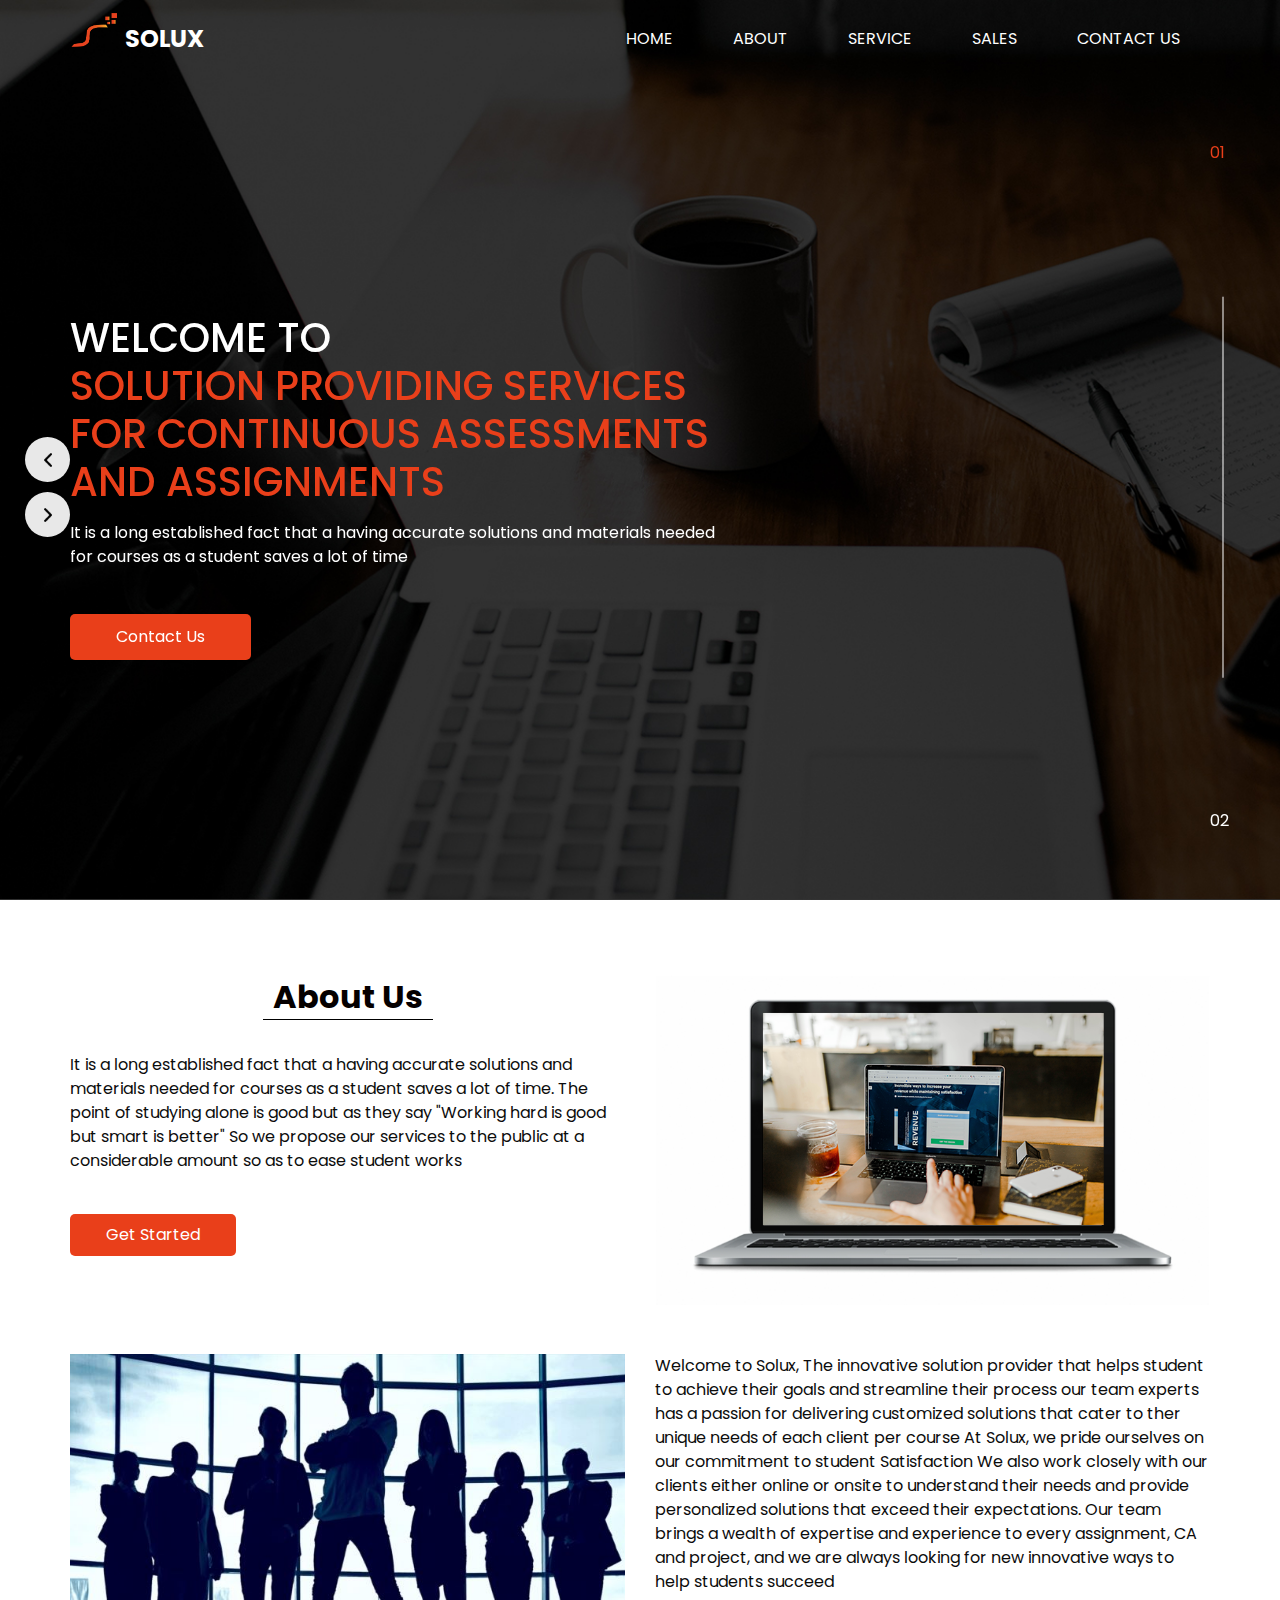
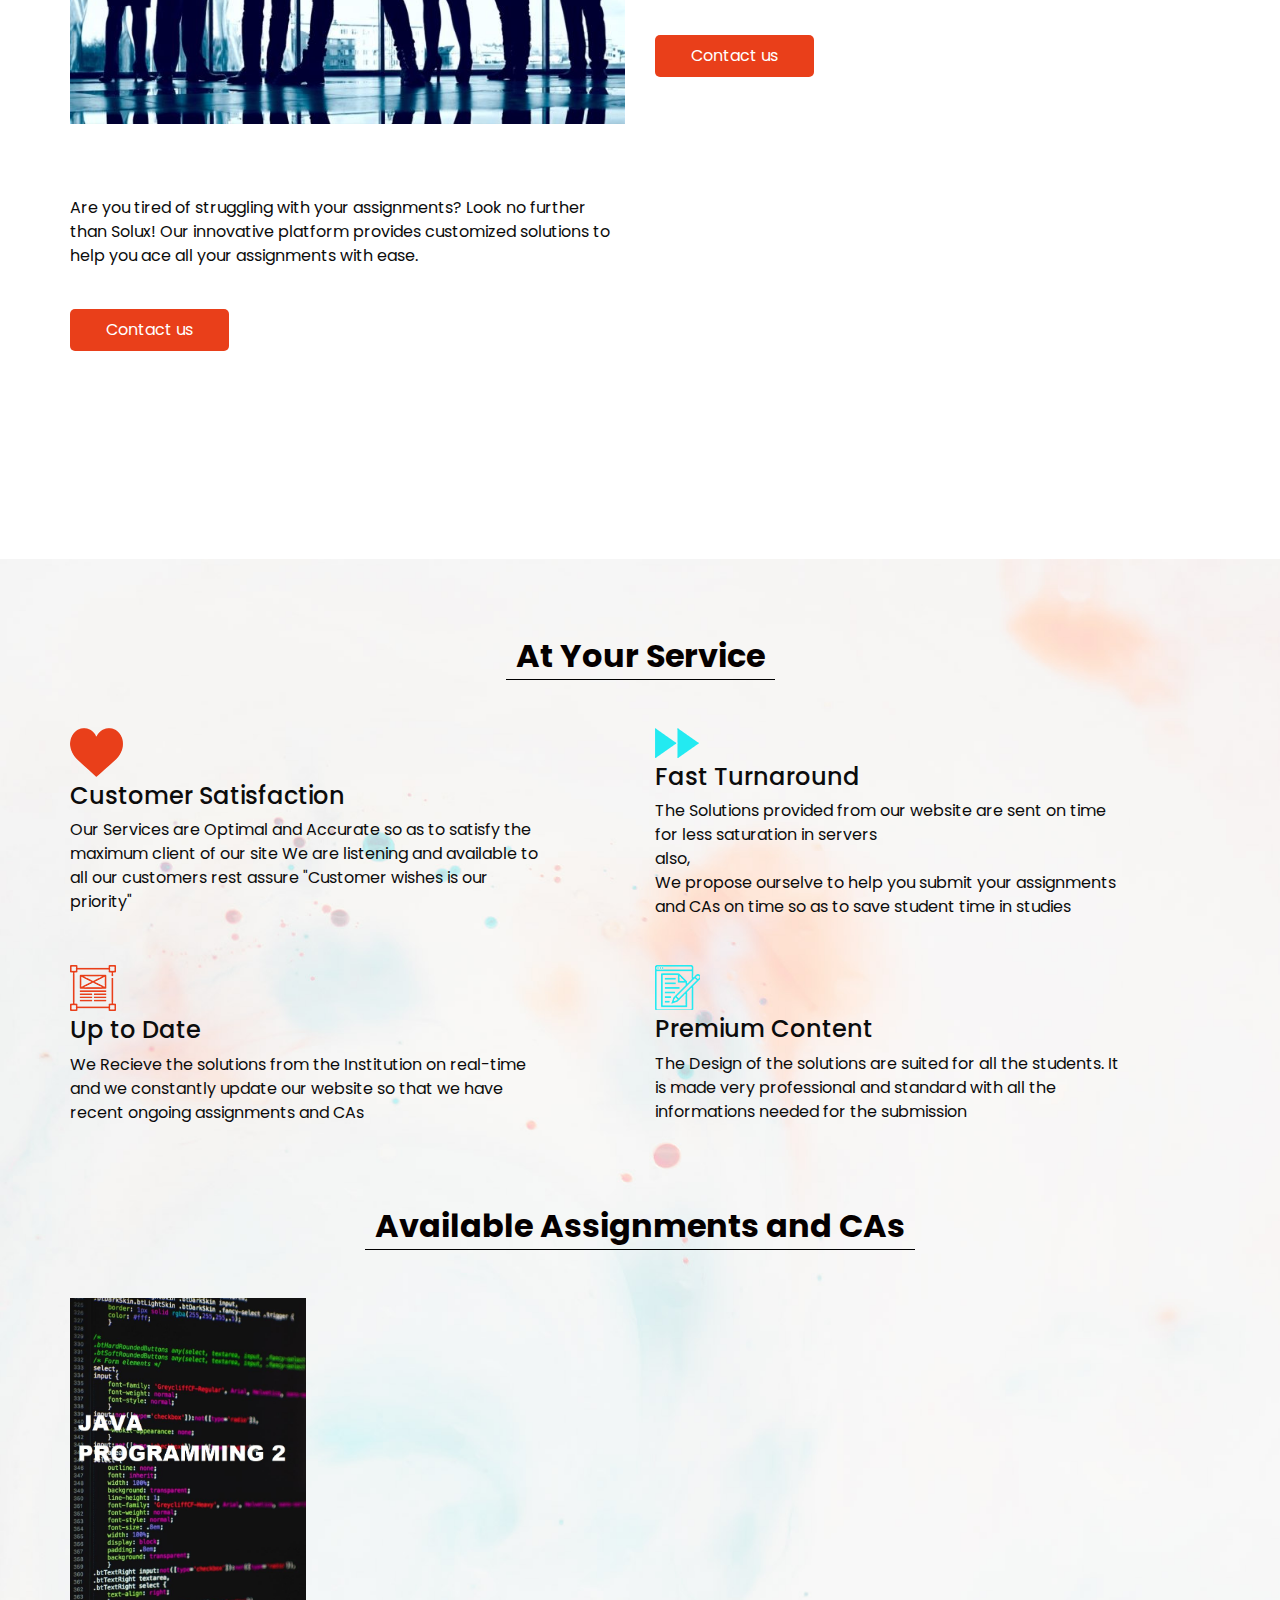
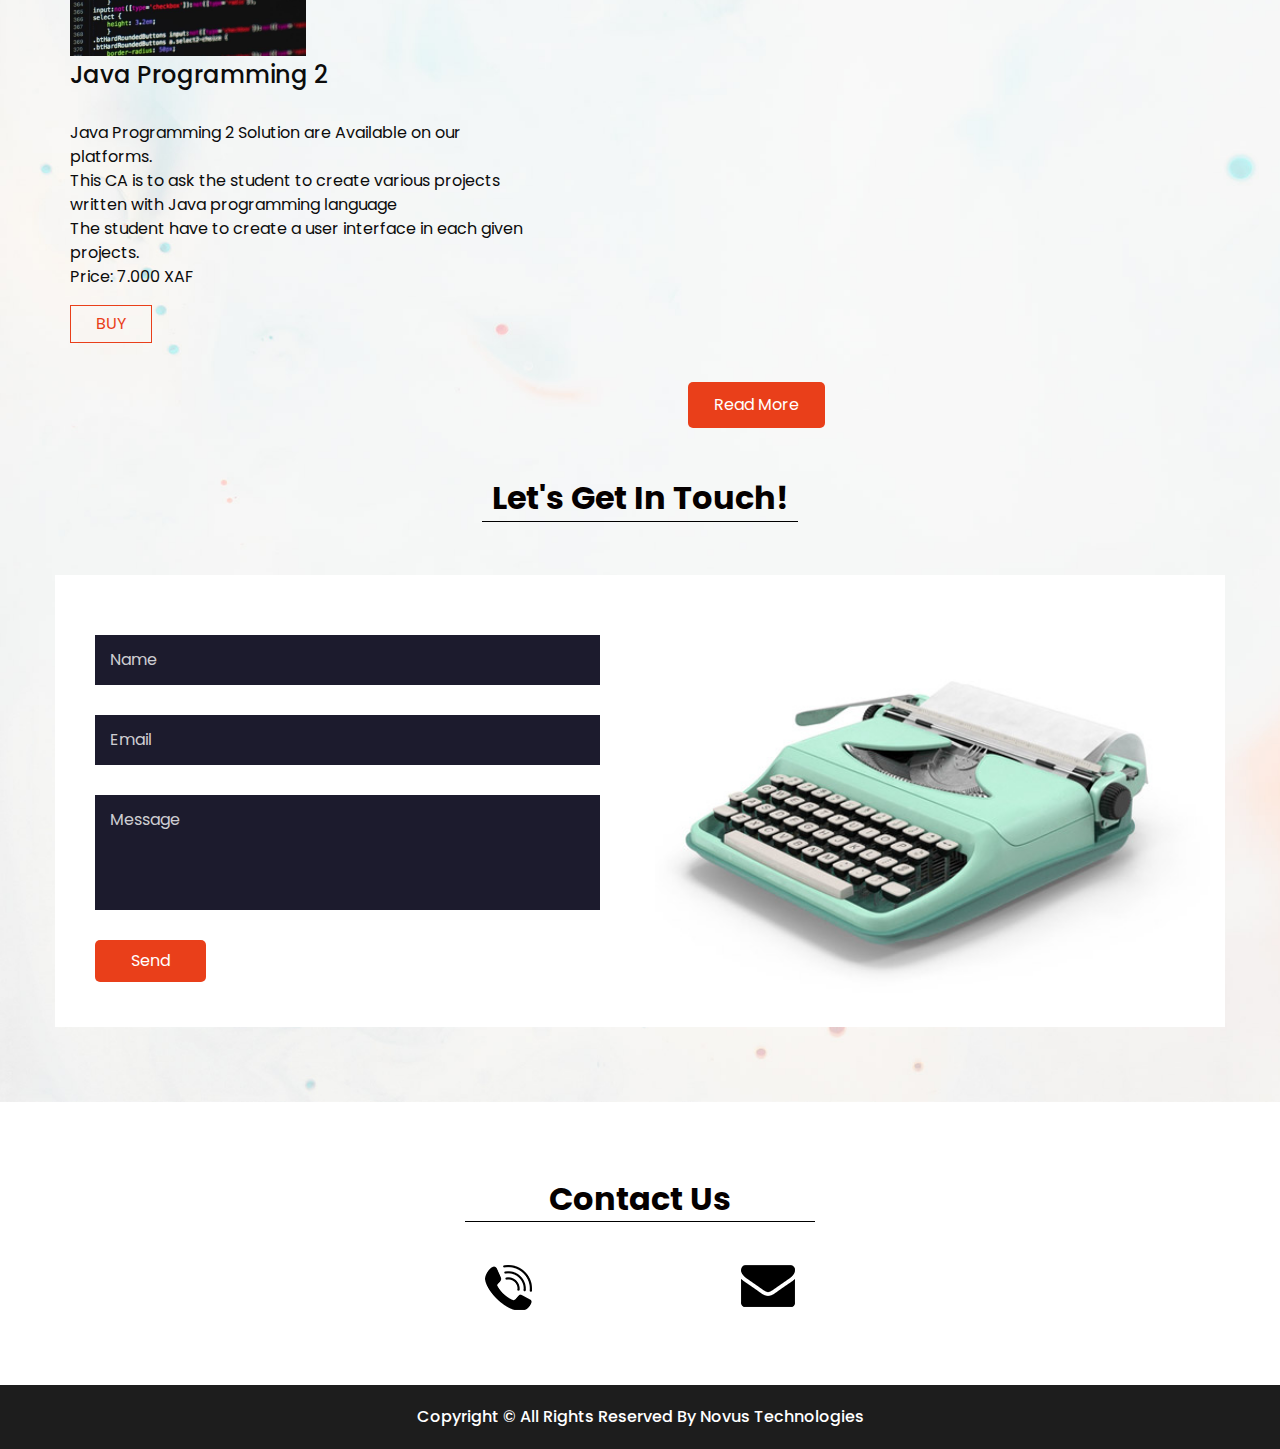
<file: index.html>
<!DOCTYPE html>
<html>

<head>
  <!-- Basic -->
  <meta charset="utf-8" />
  <meta http-equiv="X-UA-Compatible" content="IE=edge" />
  <!-- Mobile Metas -->
  <meta name="viewport" content="width=device-width, initial-scale=1, shrink-to-fit=no" />
  <!-- Site Metas -->
  <meta name="keywords" content="" />
  <meta name="description" content="" />
  <meta name="author" content="" />

  <title>Solux | Solution Website Platform</title>
  

  <!-- slider stylesheet -->
  <link rel="stylesheet" type="text/css"
    href="https://cdnjs.cloudflare.com/ajax/libs/OwlCarousel2/2.1.3/assets/owl.carousel.min.css" />


  <!-- font wesome stylesheet -->
  <link rel="stylesheet" href="https://maxcdn.bootstrapcdn.com/font-awesome/4.3.0/css/font-awesome.min.css">

  <!-- bootstrap core css -->
  <link rel="stylesheet" type="text/css" href="css/bootstrap.css" />

  <!-- fonts style -->
  <link href="https://fonts.googleapis.com/css?family=Poppins:400,600,700&display=swap" rel="stylesheet">
  <!-- Custom styles for this template -->
  <link href="css/style.css" rel="stylesheet" />
  <!-- responsive style -->
  <link href="css/responsive.css" rel="stylesheet" />
    <!-- Website logo -->
    <link rel="icon" href="images/logo.png">
    <!-- Matomo -->
<script>
  var _paq = window._paq = window._paq || [];
  /* tracker methods like "setCustomDimension" should be called before "trackPageView" */
  _paq.push(['trackPageView']);
  _paq.push(['enableLinkTracking']);
  (function() {
    var u="https://solux.matomo.cloud/";
    _paq.push(['setTrackerUrl', u+'matomo.php']);
    _paq.push(['setSiteId', '1']);
    var d=document, g=d.createElement('script'), s=d.getElementsByTagName('script')[0];
    g.async=true; g.src='//cdn.matomo.cloud/solux.matomo.cloud/matomo.js'; s.parentNode.insertBefore(g,s);
  })();
</script>
<!-- End Matomo Code -->
</head>

<body>
  <div class="hero_area">
    <!-- header section strats -->
    <header class="header_section">
      <div class="container">
        <nav class="navbar navbar-expand-lg custom_nav-container pt-3">
          <a class="navbar-brand mr-5" href="index.html">
            <img src="images/logo.png" alt="">
            <span>
              Solux
            </span>
          </a>
          <button class="navbar-toggler" type="button" data-toggle="collapse" data-target="#navbarSupportedContent"
            aria-controls="navbarSupportedContent" aria-expanded="false" aria-label="Toggle navigation">
            <span class="navbar-toggler-icon"></span>
          </button>
          <div class="collapse navbar-collapse" id="navbarSupportedContent">
            <div class="d-flex ml-auto flex-column flex-lg-row align-items-center">
              <ul class="navbar-nav  ">
                <li class="nav-item ">
                  <a class="nav-link" href="index.html">Home <span class="sr-only">(current)</span></a>
                </li>
                <li class="nav-item">
                  <a class="nav-link" href="about.html"> About </a>
                </li>
                <li class="nav-item">
                  <a class="nav-link" href="service.html"> Service </a>
                </li>
                <li class="nav-item active">
                    <a class="nav-link" href="sales.html">Sales</span></a>
                  </li>
                <li class="nav-item active">
                  <a class="nav-link" href="contact.html">Contact us</a>
                </li>
              </ul>
            </div>
          </div>
        </nav>
      </div>
    </header>
    <!-- end header section -->

    <!-- slider section -->
    <section class=" slider_section position-relative">
      <div id="carouselExampleIndicators" class="carousel slide" data-ride="carousel">
        <ol class="carousel-indicators">
          <li data-target="#carouselExampleIndicators" data-slide-to="0" class="active">01</li>
          <li data-target="#carouselExampleIndicators" data-slide-to="1">02</li>
        </ol>
        <div class="carousel-inner">
          <div class="carousel-item active">
            <div class="container">
              <div class="row">
                <div class="col-md-7">
                  <div class="detail-box">
                    <div>
                      <h1>
                        Welcome To <br>
                        <span>
                          Solution Providing Services For Continuous Assessments and Assignments
                        </span>
                      </h1>
                      <p>
                        It is a long established fact that a having accurate solutions and materials needed for courses as 
                        a student saves a lot of time
                      </p>
                      <div class="btn-box">
                        <a href="https://wa.link/g181cx" target ="blank"class="btn-1">
                          Contact Us
                        </a>
                      </div>
                    </div>
                  </div>
                </div>
              </div>
            </div>
          </div>
          <div class="carousel-item">
            <div class="container">
              <div class="row">
                <div class="col-md-7">
                  <div class="detail-box">
                    <div>
                      <h1>
                        Welcome To <br>
                        <span>
                          Solux
                        </span>
                      </h1>
                      <p>
                        Online platform that provides solutions for Continuous Assessements in a more organized and professional
                        manner
                        Accuracy rate of 95.6%
                      </p>
                      <div class="btn-box">
                        <a href="https://wa.link/g181cx" target ="blank"class="btn-1">
                          Contact Us
                        </a>
                      </div>
                    </div>
                  </div>
                </div>
              </div>
            </div>
          </div>
        </div>
        <div class="custom_carousel-control">
          <a class="carousel-control-prev" href="#carouselExampleIndicators" role="button" data-slide="prev">
            <span class="sr-only">Previous</span>
          </a>
          <a class="carousel-control-next" href="#carouselExampleIndicators" role="button" data-slide="next">
            <span class="sr-only">Next</span>
          </a>
        </div>
      </div>
    </section>
    <!-- end slider section -->
  </div>

  <!-- about section -->

  <section class="about_section layout_padding">
    <div class="container">
      <div class="row">
        <div class="col-md-6">
          <div class="detail-box">
            <div class="heading_container">
              <h2>
                About Us
              </h2>
            </div>
            <p>
              It is a long established fact that a having accurate solutions and materials needed for courses as 
              a student saves a lot of time. The point of studying alone is good but as they say "Working hard is good but smart is better"
              So we propose our services to the public at a considerable amount so as to ease student works 
            </p>
            <a href="login.html">
              Get Started
            </a>
          </div>
        </div>
        <div class="col-md-6">
          <div class="img-box">
            <img src="images/about-img.png" alt="">
          </div>
        </div>
      </div>
    </div>
    <br><br>
    <div class="container">
      <div class="row">
        <div class="col-md-6">
          <div class="img-box">
            <img src="images/Team.jpg" alt="" style="
            width: 100%;
            height: 10%;">
          </div>
        </div>
        <div class="col-md-6">
          <div class="detail-box2">
            <p>
             Welcome to Solux, The innovative solution provider that helps student to achieve their goals and streamline their process 
             our team experts has a passion  for delivering customized solutions that cater to ther unique needs of each client per course 
             At Solux, we pride ourselves on our commitment to student Satisfaction
             We also work closely with our clients either online or onsite to understand their needs and provide personalized solutions that exceed their expectations.
             Our team brings a wealth of expertise and experience to every assignment, CA and project, and we are always looking for new innovative ways to help students succeed
            </p>
            <a href="contact.html">
              Contact us
            </a>
          </div>
        </div>
      </div>
    </div><br><br>
    <div class="container">
      <div class="row">
        <div class="col-md-6">
          <div class="detail-box2">
            <p>
            <br>
              Are you tired of struggling with your assignments? Look no further than Solux! 
              Our innovative platform provides customized solutions to help you ace all your assignments with ease.
            </p>
            <a href="contact.html">
              Contact us
            </a>
          </div>
        </div>
        <div class="col-md-6">
          <div class="video-box" id="advert">
            <br>
            <iframe src="https://share.synthesia.io/embeds/videos/8733afe5-09c1-467e-b57e-195eb4dde71d?autoplay=1&loop=1" loading ="lazy" allow="encrypted-media; fullscreen;"
            scrolling="no"></iframe>
          </div>
        </div>
      </div>
    </div>
    
  </section>
  <!-- end about section -->
  <div class="body_bg layout_padding">

    <!-- service section -->

    <section class="service_section ">
      <div class="container">
        <div class="heading_container">
          <h2>
            At Your Service
          </h2>
        </div>
      </div>
      <div class="container">
        <div class="row">
          <div class="col-md-6">
            <div class="box">
              <div class="img-box">
                <img src="images/s-1.png" alt="">
              </div>
              <h4>
                Customer Satisfaction
              </h4>
              <p>
                Our Services are Optimal and Accurate so as to satisfy the maximum client of our site
                We are listening and available to all our customers 
                rest assure "Customer wishes is our priority"
              </p>
        
            </div>
          </div>
          <div class="col-md-6">
            <div class="box align-items-end align-items-md-start text-right text-md-left">
              <div class="img-box">
                <img src="images/s-2.png" alt="">
              </div>
              <h4>
                Fast Turnaround
              </h4>
              <p>
                The Solutions provided from our website are sent on time for less saturation in servers
                <br>also,<br>
                We propose ourselve to help you submit your assignments and CAs on time so as to save student time in studies
              </p>
             
            </div>
          </div>
        </div>
        <div class="row">
          <div class="col-md-6">
            <div class="box">
              <div class="img-box">
                <img src="images/s-3.png" alt="">
              </div>
              <h4>
                Up to Date
              </h4>
              <p>
                We Recieve the solutions from the Institution on real-time and we constantly update our website
                so that we have recent ongoing assignments and CAs
              </p>
              
            </div>
          </div>
          <div class="col-md-6">
            <div class="box align-items-end align-items-md-start text-right text-md-left">
              <div class="img-box">
                <img src="images/s-4.png" alt="">
              </div>
              <h4>
                Premium Content
              </h4>
              <p>
                The Design of the solutions are suited for all the students. It is made very professional and standard with all the informations
                needed for the submission
              </p>
             
            </div>
          </div>
        </div>
      </div>
    </section>

    <!-- end service section -->
    <br><br>
    <!-- quote section -->

     <!-- <section class="quote_section layout_padding">
      <div class="container">
        <div class="box">
          <div class="detail-box">
            <h3>
              Get your Equipments in Introduction to Networking
            </h3>
            <p>
              Have 15% Discount on your equipments here
            </p>
          </div>
          <div class="btn-box">
            <a href="">
              Book Here
            </a>
          </div>
        </div>
        <br>
        <div class="container">
          <div class="row">
            <div class="col-md-6">
              <div class="box">
                <div class="img-box">
                  <img class="advent" src="images/adv1.jpg" alt="" style
                  width="50%";
                  >
              </div>
            </div>
    
          </div>
       </div>
    </section>  -->
    <!-- end quote section -->

    <!-- sales section -->
    <section class="service_section ">
      <div class="container">
        <div class="heading_container">
          <h2>
            Available Assignments and CAs
          </h2>
        </div>
      </div>
      <div class="container">
        <div class="row">
          <!-- <div class="col-md-6">
            <div class="box align-items-end align-items-md-start text-right text-md-left">
              <div class="img-box">
                <img src="images/Algo2.jpg" alt="" style
                width="50%";
                >
              </div>
              <h4>
                Algorithms and Data Structures 2
              </h4>
              <p>
                <br>
                Algorithms and Data Structures solutions available on our platforms <br>
                This CA request the student to answer 2 questions providing the pseudo codes and the corresponding c++ program in each case <br>
                <br>
                Pricing : 3.000 XAF <br>
                Contact us to save your solution
              </p>
              <a href="">
                Buy
              </a>
            </div>
          </div> -->
          <!-- <div class="col-md-6">
            <div class="box align-items-end align-items-md-start text-right text-md-left">
              <div class="img-box">
                <img src="images/WEB.jpg" alt="" style
                width="50%";
                >
              </div>
              <h4>
                Web Application Development
              </h4>
              <p>
                <br>
                Web Application Development Solution Available on our platforms. <br>
                This task is to modify the dating website with the DOM technique in other words changing the styling of the html with pure javascript. <br>
                Princing: 2.500 XAF <br>
                Contact us to save your solution
              </p>
              <a href="https://wa.link/b9gfdm">
                Contact Us
              </a>
            </div>
          </div> -->
           <div class="col-md-6">
            <div class="box align-items-end align-items-md-start text-right text-md-left">
              <div class="img-box">
                <img src="images/Java.jpg" alt="" style
                width="50%";
                >
              </div>
              <h4>
                Java Programming 2
              </h4>
              <p>
                <br>
                Java Programming 2 Solution are Available on our platforms. <br>
                This CA is to ask the student to create various projects written with Java programming language
                <br>The student have to create a user interface in each given projects.
                <br>
                Price: 7.000 XAF <br>
              </p>
              <a href="https://s.htr.cm/rMR7">
                Buy
              </a>
            </div>
          </div> 
        </div>
      </div>
      <br>
      <div class="btn-box">
        <a href="sales.html">Read More</a>
    </div>
    <br>
    </section>
    <!-- end of sales section -->
    

        <br>
    <!-- contact section -->

    <section class="contact_section">
      <div class="container">
        <div class="heading_container">
          <h2>
            Let's Get In Touch!
          </h2>
        </div>
      </div>
      <div class="container contact_bg layout_padding2-top">
        <div class="row">
          <div class="col-md-6">
            <div class="contact_form ">
              <form action="https://formspree.io/f/moqzrnlk" method="POST">
                <input type="text" name="name" placeholder="Name ">
                <input type="email" name="email" placeholder="Email">
                <input type="text" placeholder="Message" name="message" class="message_input">
                <button>
                  Send
                </button>
              </form>
            </div>
          </div>
          <div class="col-md-6">
            <div class="img-box">
              <img src="images/contact-img.jpg" alt="">
            </div>
          </div>
        </div>
      </div>
    </section>

    <!-- end contact section -->

    <!-- client section -->

    <!-- <section class="client_section layout_padding-top">
      <div class="d-flex justify-content-center">
        <div class="heading_container">
          <h2>
            Testimonial
          </h2>
        </div>
      </div>
      <div class="container layout_padding2">
        <div id="carouselExample2Indicators" class="carousel slide" data-ride="carousel">
          <ol class="carousel-indicators">
            <li data-target="#carouselExample2Indicators" data-slide-to="0" class="active"></li>
            <li data-target="#carouselExample2Indicators" data-slide-to="1"></li>
            <li data-target="#carouselExample2Indicators" data-slide-to="2"></li>
            <li data-target="#carouselExample2Indicators" data-slide-to="3"></li>

          </ol>
          <div class="carousel-inner">
            <div class="carousel-item ">
              <div class="client_container">
                <div class="client-id">
                  <div class="img-box">
                    <img src="images/client_one.jpg" alt="" style = 
                    "height : 50%";>
                  </div>
                  <div class="client_name">
                    <div>
                      <h3>
                        Donald Gabin 
                      </h3>
                      <p>
                        Level 3, ICT University
                      </p>
                    </div>
                  </div>
                </div>
                <div class="client_detail">
                  <div class="client_text">
                    <blockquote>
                      <p>
                        Since I discovered the site "Solux" which helps me gain a lot of time in work and share useful materials for courses
                        it makes my studies goes easier thus having time for sharpening my personal IT Skills 
                      </p>
                    </blockquote>
                  </div>
                </div>
              </div>
            </div>
            <div class="carousel-item active">
              <div class="client_container">
                <div class="client-id">
                  <div class="img-box">
                    <img src="images/client_two.jpg" alt="">
                  </div>
                  <div class="client_name">
                    <div>
                      <h3>
                        Stephane Behalal
                      </h3>
                      <p>
                        Level 3, ICT University
                      </p>
                    </div>
                  </div>
                </div>
                <div class="client_detail">
                  <div class="client_text">
                    <blockquote>
                      <p>
                        "I have been struggling with my assignments and CAs for weeks, but Solux provided me with the perfect solution. Their team was knowledgeable and professional, and they delivered the work on time. Thanks to Solux, I was able to submit my assignments and CAs with confidence and achieve good grades."
                      </p>
                    </blockquote>
                  </div>
                </div>
              </div>
            </div>
            <div class="carousel-item ">
              <div class="client_container">
                <div class="client-id">
                  <div class="img-box">
                    <img src="images/client_three.jpg" alt="" style = "
                    height : 50%";>
                  </div>
                  <div class="client_name">
                    <div>
                      <h3>
                        Meyanui Blaise
                      </h3>
                      <p>
                        Level 1 - Online, ICT University
                      </p>
                    </div>
                  </div>
                </div>
                <div class="client_detail">
                  <div class="client_text">
                    <blockquote>
                      <p>
                        I was impressed with the quality of work that Solux provided me with for my assignments and CAs. They were thorough, concise, and met all the requirements that were specified. The team at Solux was also very responsive and helpful in addressing any questions or concerns that I had. I would highly recommend Solux to anyone in need of assistance with their assignments and CAs.
                      </p>
                    </blockquote>
                  </div>
                </div>
              </div>
            </div>
            <div class="carousel-item ">
              <div class="client_container">
                <div class="client-id">
                  <div class="img-box">
                    <img src="images/client_four.jpg" alt="" style = "
                    height : 50%";>
                  </div>
                  <div class="client_name">
                    <div>
                      <h3>
                        Penjy Patrick
                      </h3>
                      <p>
                        Level 3, ICT University
                      </p>
                    </div>
                  </div>
                </div>
                <div class="client_detail">
                  <div class="client_text">
                    <blockquote>
                      <p>
                        "Thanks to Solux, I was able to complete my project on time and earn top marks. They provided me with a perfect solution that exceeded my expectations and valuable feedback that helped me understand the material better. I highly recommend their professional and reliable academic support."
                      </p>
                    </blockquote>
                  </div>
                </div>
              </div>
            </div>
          </div>
        </div>

      </div>
    </section> -->


    <!-- end client section -->

  </div>
  <!-- info section -->

  <section class="info_section layout_padding">
    <div class="footer_contact">
      <div class="heading_container">
        <h2>
          Contact Us
        </h2>
      </div>
      <div class="box">
        <a id="" href="https://wa.link/g181cx" class="img-box">
          <img src="images/call.png" alt="" class="img-1">
          <img src="images/call-o.png" alt="" class="img-2">
        </a>
        <a href="contact.html" class="img-box">
          <img src="images/envelope.png" alt="" class="img-1">
          <img src="images/envelope-o.png" alt="" class="img-2">
        </a>
      </div>
    </div>


  </section>


  <!-- end info section -->

  <!-- footer section -->
  <section class="container-fluid footer_section">
    <p>
      Copyright &copy;  <span class="year"></span> All Rights Reserved By
      <a href="https://novus-tech237.github.io/Novus-Main">Novus Technologies</a>
    </p>
  </section>
  <!-- footer section -->

  <script type="text/javascript" src="js/jquery-3.4.1.min.js"></script>
  <script type="text/javascript" src="js/bootstrap.js"></script>
  <script src="js/whatsapp.js"></script>
</body>

</html>
</file>
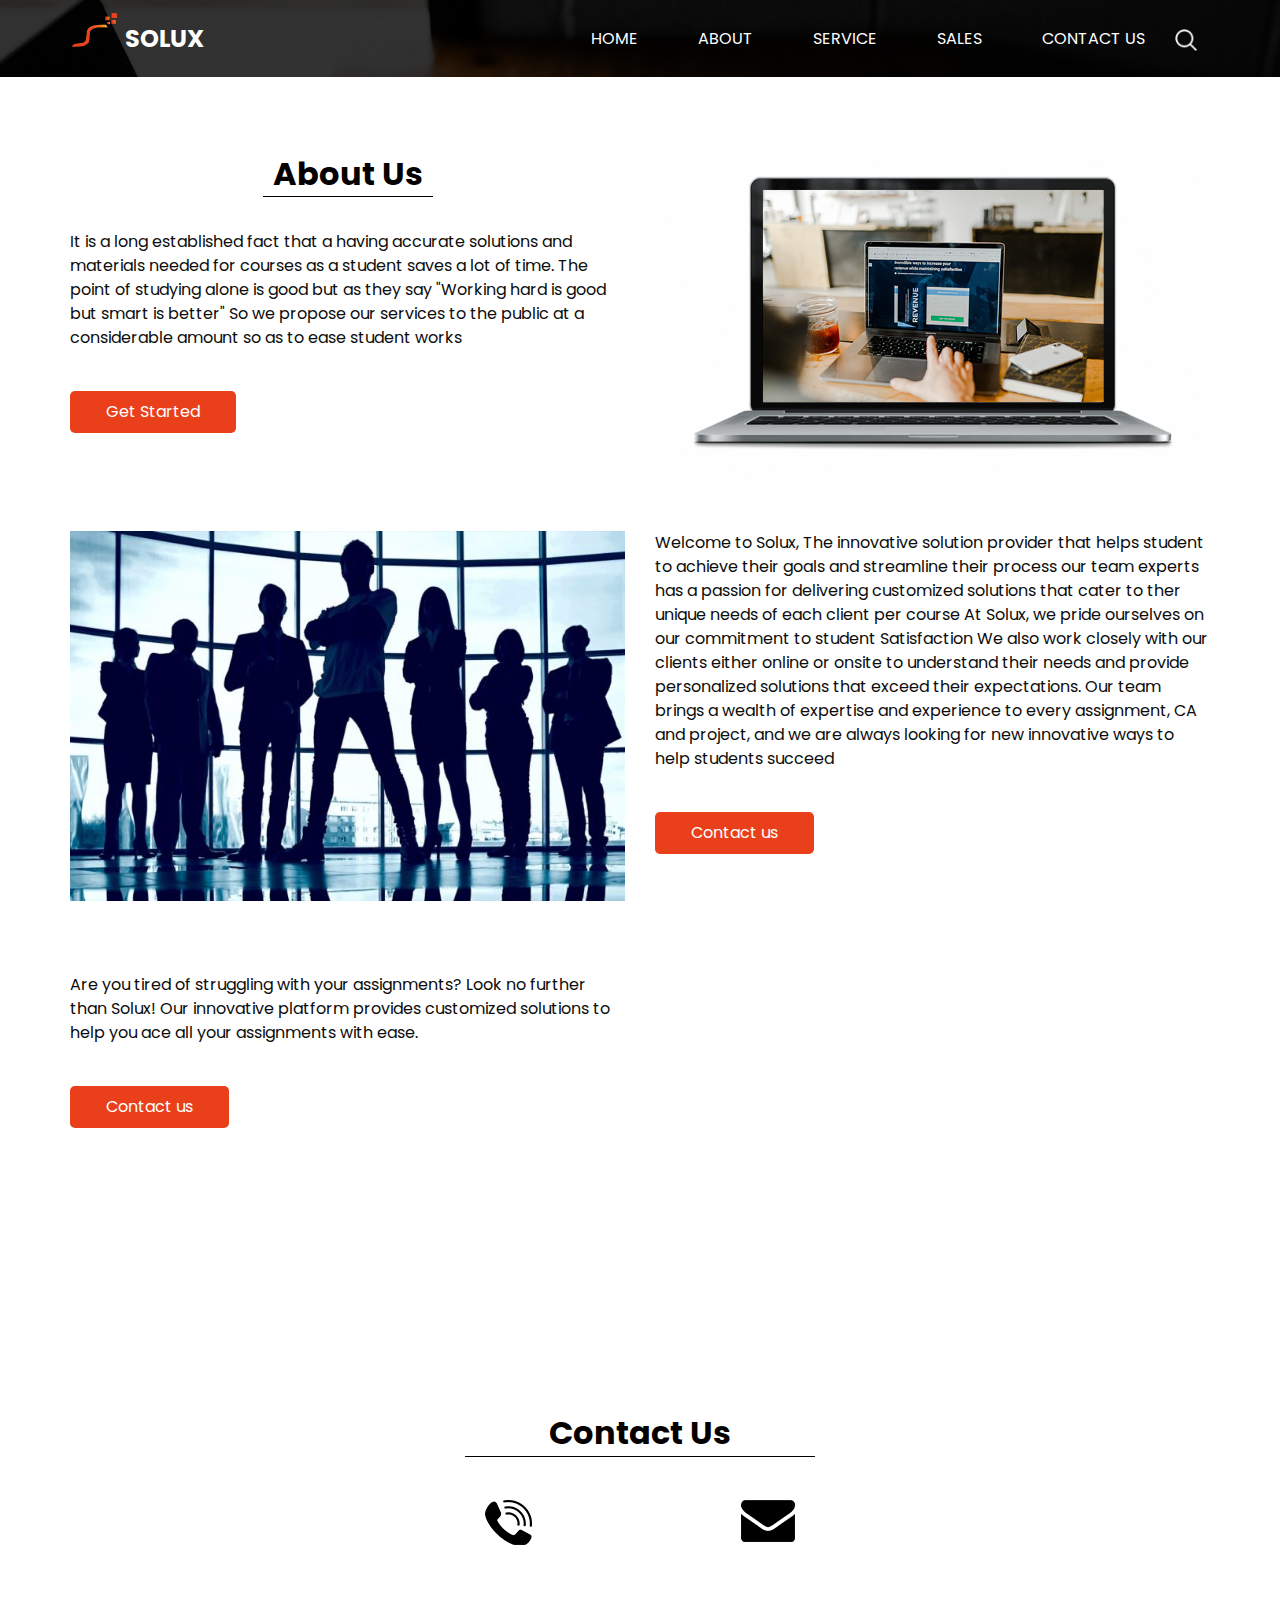
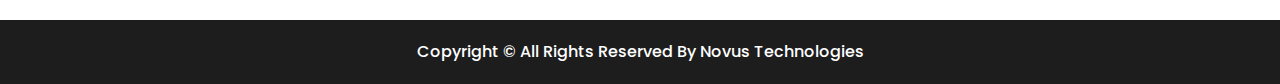
<file: about.html>
<!DOCTYPE html>
<html>

<head>
  <!-- Basic -->
  <meta charset="utf-8" />
  <meta http-equiv="X-UA-Compatible" content="IE=edge" />
  <!-- Mobile Metas -->
  <meta name="viewport" content="width=device-width, initial-scale=1, shrink-to-fit=no" />
  <!-- Site Metas -->
  <meta name="keywords" content="" />
  <meta name="description" content="" />
  <meta name="author" content="" />

  <title>Solux | Solution Website Platform</title>

  <!-- slider stylesheet -->
  <link rel="stylesheet" type="text/css"
    href="https://cdnjs.cloudflare.com/ajax/libs/OwlCarousel2/2.1.3/assets/owl.carousel.min.css" />


  <!-- font wesome stylesheet -->
  <link rel="stylesheet" href="https://maxcdn.bootstrapcdn.com/font-awesome/4.3.0/css/font-awesome.min.css">

  <!-- bootstrap core css -->
  <link rel="stylesheet" type="text/css" href="css/bootstrap.css" />

  <!-- fonts style -->
  <link href="https://fonts.googleapis.com/css?family=Poppins:400,600,700&display=swap" rel="stylesheet">
  <!-- Custom styles for this template -->
  <link href="css/style.css" rel="stylesheet" />
  <!-- responsive style -->
  <link href="css/responsive.css" rel="stylesheet" />
  <!-- Website logo -->
  <link rel="icon" href="images/logo.png">
  <!-- Matomo -->
<script>
  var _paq = window._paq = window._paq || [];
  /* tracker methods like "setCustomDimension" should be called before "trackPageView" */
  _paq.push(['trackPageView']);
  _paq.push(['enableLinkTracking']);
  (function() {
    var u="https://solux.matomo.cloud/";
    _paq.push(['setTrackerUrl', u+'matomo.php']);
    _paq.push(['setSiteId', '1']);
    var d=document, g=d.createElement('script'), s=d.getElementsByTagName('script')[0];
    g.async=true; g.src='//cdn.matomo.cloud/solux.matomo.cloud/matomo.js'; s.parentNode.insertBefore(g,s);
  })();
</script>
<!-- End Matomo Code -->

</head>

<body class="sub_page">
  <div class="hero_area">
    <!-- header section strats -->
    <header class="header_section">
      <div class="container">
        <nav class="navbar navbar-expand-lg custom_nav-container pt-3">
          <a class="navbar-brand mr-5" href="index.html">
            <img src="images/logo.png" alt="">
            <span>
              Solux
            </span>
          </a>
          <button class="navbar-toggler" type="button" data-toggle="collapse" data-target="#navbarSupportedContent"
            aria-controls="navbarSupportedContent" aria-expanded="false" aria-label="Toggle navigation">
            <span class="navbar-toggler-icon"></span>
          </button>
          <div class="collapse navbar-collapse" id="navbarSupportedContent">
            <div class="d-flex ml-auto flex-column flex-lg-row align-items-center">
              <ul class="navbar-nav  ">
                <li class="nav-item ">
                  <a class="nav-link" href="index.html">Home <span class="sr-only">(current)</span></a>
                </li>
                <li class="nav-item">
                  <a class="nav-link" href="about.html"> About </a>
                </li>
                <li class="nav-item">
                  <a class="nav-link" href="service.html"> Service </a>
                </li>
                <li class="nav-item active">
                    <a class="nav-link" href="sales.html">Sales</span></a>
                  </li>
                <li class="nav-item active">
                  <a class="nav-link" href="contact.html">Contact us</a>
                </li>
              </ul>
              <form class="form-inline">
                <button class="btn  my-2 my-sm-0 nav_search-btn" type="submit"></button>
              </form>
            </div>
          </div>
        </nav>
      </div>
    </header>
    <!-- end header section -->
  </div>

  <!-- about section -->
  <section class="about_section layout_padding">
    <div class="container">
      <div class="row">
        <div class="col-md-6">
          <div class="detail-box">
            <div class="heading_container">
              <h2>
                About Us
              </h2>
            </div>
            <p>
              It is a long established fact that a having accurate solutions and materials needed for courses as 
              a student saves a lot of time. The point of studying alone is good but as they say "Working hard is good but smart is better"
              So we propose our services to the public at a considerable amount so as to ease student works 
            </p>
            <a href="Login.html">
              Get Started
            </a>
          </div>
        </div>
        <div class="col-md-6">
          <div class="img-box">
            <img src="images/about-img.png" alt="">
          </div>
        </div>
      </div>
    </div>
    <br><br>
    <div class="container">
      <div class="row">
        <div class="col-md-6">
          <div class="img-box">
            <img src="images/Team.jpg" alt="" style="
            width: 100%;
            height: 10%;">
          </div>
        </div>
        <div class="col-md-6">
          <div class="detail-box2">
            <p>
             Welcome to Solux, The innovative solution provider that helps student to achieve their goals and streamline their process 
             our team experts has a passion  for delivering customized solutions that cater to ther unique needs of each client per course 
             At Solux, we pride ourselves on our commitment to student Satisfaction
             We also work closely with our clients either online or onsite to understand their needs and provide personalized solutions that exceed their expectations.
             Our team brings a wealth of expertise and experience to every assignment, CA and project, and we are always looking for new innovative ways to help students succeed
            </p>
            <a href="contact.html">
              Contact us
            </a>
          </div>
        </div>
      </div>
    </div><br><br>
    <div class="container">
      <div class="row">
        <div class="col-md-6">
          <div class="detail-box2">
            <p>
            <br>
              Are you tired of struggling with your assignments? Look no further than Solux! 
              Our innovative platform provides customized solutions to help you ace all your assignments with ease.
            </p>
            <a href="contact.html">
              Contact us
            </a>
          </div>
        </div>
        <div class="col-md-6">
          <div class="video-box" id="advert">
            <br>
            <iframe src="https://share.synthesia.io/embeds/videos/8733afe5-09c1-467e-b57e-195eb4dde71d?autoplay=1&loop=1" loading ="lazy" allow="encrypted-media; fullscreen;"
            scrolling="no"></iframe>
          </div>
        </div>
      </div>
    </div>
    
  </section>
 
  <!-- end about section -->

  <!-- info section -->

  <section class="info_section layout_padding">
    <div class="footer_contact">
      <div class="heading_container">
        <h2>
          Contact Us
        </h2>
      </div>
      <div class="box">
       
        <a id="" href="" class="img-box">
          <img src="images/call.png" alt="" class="img-1">
          <img src="images/call-o.png" alt="" class="img-2">
        </a>
        <a href="contact.html" class="img-box">
          <img src="images/envelope.png" alt="" class="img-1">
          <img src="images/envelope-o.png" alt="" class="img-2">
        </a>
      </div>
    </div>


  </section>


  <!-- end info section -->

  <!-- footer section -->
  <section class="container-fluid footer_section">
    <p>
      Copyright &copy;  <span class="year"></span> All Rights Reserved By
      <a href="">Novus Technologies</a>
    </p>
  </section>
  <!-- footer section -->

  <script type="text/javascript" src="js/jquery-3.4.1.min.js"></script>
  <script type="text/javascript" src="js/bootstrap.js"></script>
  <script src="js/whatsapp.js"></script>
</body>

</html>
</file>
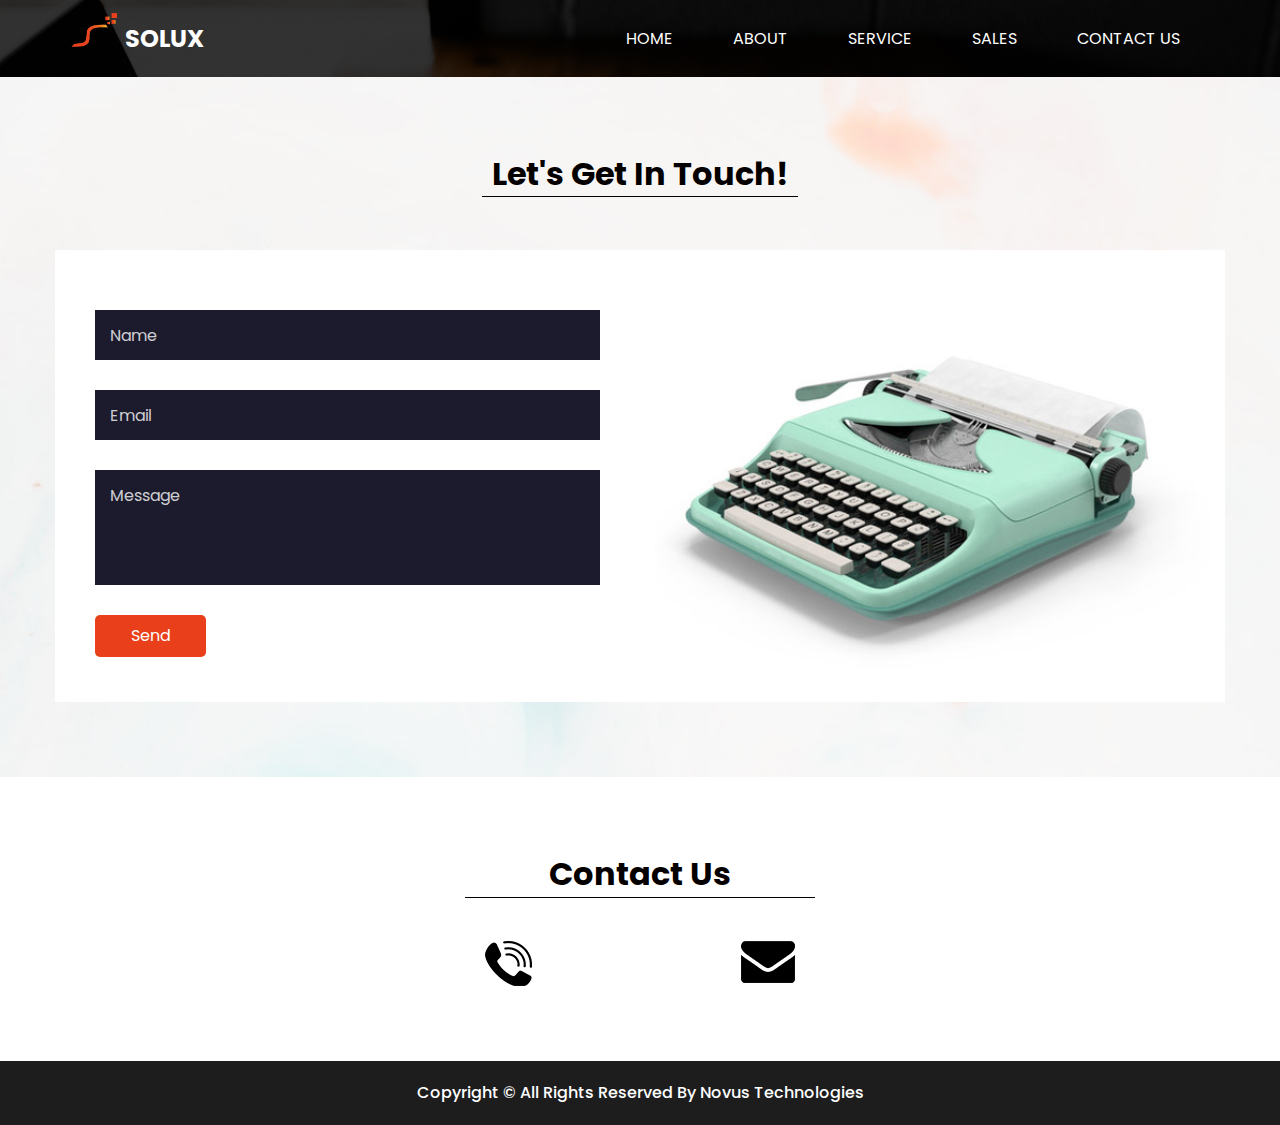
<file: contact.html>
<!DOCTYPE html>
<html>

<head>
  <!-- Basic -->
  <meta charset="utf-8" />
  <meta http-equiv="X-UA-Compatible" content="IE=edge" />
  <!-- Mobile Metas -->
  <meta name="viewport" content="width=device-width, initial-scale=1, shrink-to-fit=no" />
  <!-- Site Metas -->
  <meta name="keywords" content="Assignments and CA" />
  <meta name="description" content="Solution Service Provider" />
  <meta name="author" content="Achidi Malik-Al Faycal" />

  <title>Solux | Solution Website Platform</title>
  

  <!-- slider stylesheet -->
  <link rel="stylesheet" type="text/css"
    href="https://cdnjs.cloudflare.com/ajax/libs/OwlCarousel2/2.1.3/assets/owl.carousel.min.css" />


  <!-- font wesome stylesheet -->
  <link rel="stylesheet" href="https://maxcdn.bootstrapcdn.com/font-awesome/4.3.0/css/font-awesome.min.css">

  <!-- bootstrap core css -->
  <link rel="stylesheet" type="text/css" href="css/bootstrap.css" />

  <!-- fonts style -->
  <link href="https://fonts.googleapis.com/css?family=Poppins:400,600,700&display=swap" rel="stylesheet">
  <!-- Custom styles for this template -->
  <link href="css/style.css" rel="stylesheet" />
  <!-- responsive style -->
  <link href="css/responsive.css" rel="stylesheet" />
    <!-- Website logo -->
    <link rel="icon" href="images/logo.png">
    <!-- Matomo -->
<script>
  var _paq = window._paq = window._paq || [];
  /* tracker methods like "setCustomDimension" should be called before "trackPageView" */
  _paq.push(['trackPageView']);
  _paq.push(['enableLinkTracking']);
  (function() {
    var u="https://solux.matomo.cloud/";
    _paq.push(['setTrackerUrl', u+'matomo.php']);
    _paq.push(['setSiteId', '1']);
    var d=document, g=d.createElement('script'), s=d.getElementsByTagName('script')[0];
    g.async=true; g.src='//cdn.matomo.cloud/solux.matomo.cloud/matomo.js'; s.parentNode.insertBefore(g,s);
  })();
</script>
<!-- End Matomo Code -->

</head>

<body class="sub_page">
  <div class="hero_area">
    <!-- header section strats -->
    <header class="header_section">
      <div class="container">
        <nav class="navbar navbar-expand-lg custom_nav-container pt-3">
          <a class="navbar-brand mr-5" href="index.html">
            <img src="images/logo.png" alt="">
            <span>
              Solux
            </span>
          </a>
          <button class="navbar-toggler" type="button" data-toggle="collapse" data-target="#navbarSupportedContent"
            aria-controls="navbarSupportedContent" aria-expanded="false" aria-label="Toggle navigation">
            <span class="navbar-toggler-icon"></span>
          </button>
          <div class="collapse navbar-collapse" id="navbarSupportedContent">
            <div class="d-flex ml-auto flex-column flex-lg-row align-items-center">
              <ul class="navbar-nav  ">
                <li class="nav-item ">
                  <a class="nav-link" href="index.html">Home <span class="sr-only">(current)</span></a>
                </li>
                <li class="nav-item">
                  <a class="nav-link" href="about.html"> About </a>
                </li>
                <li class="nav-item">
                  <a class="nav-link" href="service.html"> Service </a>
                </li>
                <li class="nav-item">
                  <a class="nav-link" href="sales.html"> Sales </a>
                </li>
                <li class="nav-item active">
                  <a class="nav-link" href="contact.html">Contact us</a>
                </li>
              </ul>
            </div>
          </div>
        </nav>
      </div>
    </header>
    <!-- end header section -->

  </div>


  <div class="body_bg layout_padding">


    <!-- contact section -->

    <section class="contact_section">
      <div class="container">
        <div class="heading_container">
          <h2>
            Let's Get In Touch!
          </h2>
        </div>
      </div>
      <div class="container contact_bg layout_padding2-top">
        <div class="row">
          <div class="col-md-6">
            <div class="contact_form ">
              <form action="https://formspree.io/f/moqzrnlk" method="POST">
                <input type="text" name="name" placeholder="Name ">
                <input type="email" name="email" placeholder="Email">
                <input type="text" placeholder="Message" name="message" class="message_input">
                <button>
                  Send
                </button>
              </form>
            </div>
          </div>
          <div class="col-md-6">
            <div class="img-box">
              <img src="images/contact-img.jpg" alt="">
            </div>
          </div>
        </div>
      </div>
    </section>

    <!-- end contact section -->

  </div>
  <!-- info section -->

  <section class="info_section layout_padding">
    <div class="footer_contact">
      <div class="heading_container">
        <h2>
          Contact Us
        </h2>
      </div>
      <div class="box">
        <a href="https://wa.link/g181cx" class="img-box">
          <img src="images/call.png" alt="" class="img-1">
          <img src="images/call-o.png" alt="" class="img-2">
        </a>
        <a href="contact.html" class="img-box">
          <img src="images/envelope.png" alt="" class="img-1">
          <img src="images/envelope-o.png" alt="" class="img-2">
        </a>
      </div>
    </div>


  </section>


  <!-- end info section -->

  
  <!-- footer section -->
  <section class="container-fluid footer_section">
    <p>
      Copyright &copy;  <span class="year"></span> All Rights Reserved By
      <a href="">Novus Technologies</a>
    </p>
  </section>
  <!-- footer section -->

  <script type="text/javascript" src="js/jquery-3.4.1.min.js"></script>
  <script type="text/javascript" src="js/bootstrap.js"></script>
  <script src="js/whatsapp.js"></script>
</body>

</html>
</file>
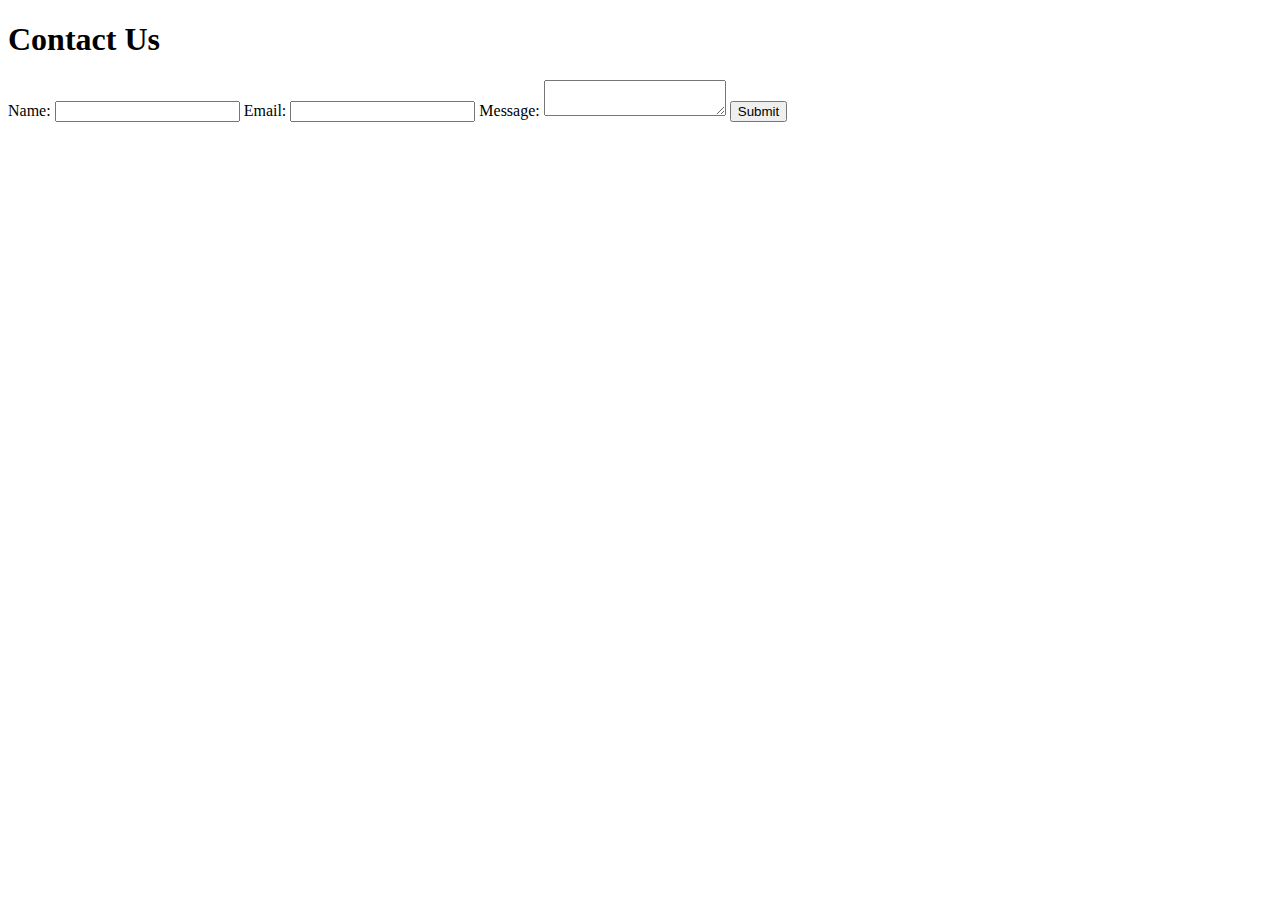
<file: hello.html>
<!DOCTYPE html>
<html>
<head>
  <title>Contact Form</title>
</head>
<body>
  <h1>Contact Us</h1>
  <?php
  // Check if the form was submitted
  if ($_SERVER['REQUEST_METHOD'] === 'POST') {
    // Connect to the database
    $host = "localhost";
    $username = "your_username";
    $password = "your_password";
    $database = "your_database";
    $conn = mysqli_connect($host, $username, $password, $database);

    // Check connection
    if (!$conn) {
      die("Connection failed: " . mysqli_connect_error());
    }

    // Retrieve form data
    $name = $_POST['name'];
    $email = $_POST['email'];
    $message = $_POST['message'];

    // Insert data into the database
    $sql = "INSERT INTO contacts (name, email, message) VALUES ('$name', '$email', '$message')";
    if (mysqli_query($conn, $sql)) {
      echo "Data inserted successfully";
    } else {
      echo "Error inserting data: " . mysqli_error($conn);
    }

    // Close connection
    mysqli_close($conn);
  }
  ?>

  <form method="post" action="">
    <label for="name">Name:</label>
    <input type="text" id="name" name="name" required>
    
    <label for="email">Email:</label>
    <input type="email" id="email" name="email" required>
    
    <label for="message">Message:</label>
    <textarea id="message" name="message" required></textarea>
    
    <button type="submit">Submit</button>
  </form>
</body>
</html>
</file>
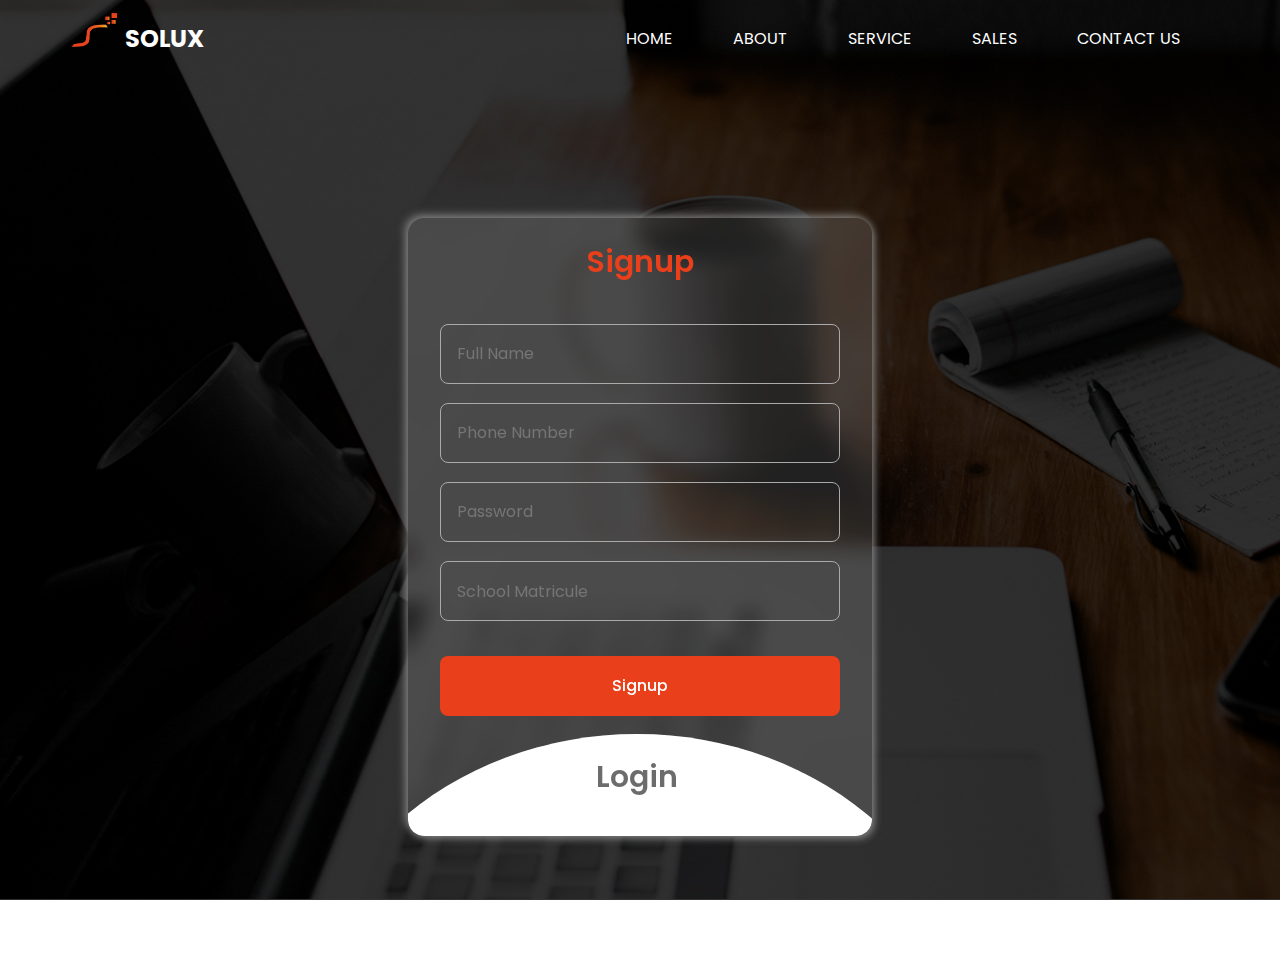
<file: Login.html>
<!DOCTYPE html>
<html>

<head>
  <!-- Basic -->
  <meta charset="utf-8" />
  <meta http-equiv="X-UA-Compatible" content="IE=edge" />
  <meta name="google-signin-client-id" content="508485208427-0ti6o6spl8v0g2vcl94n6tcoeh6qgb6t.apps.googleusercontent.com">
  <script src="https://apis.google.com/js/platform/js" async defer></script>
  <!-- Mobile Metas -->
  <meta name="viewport" content="width=device-width, initial-scale=1, shrink-to-fit=no" />
  <!-- Site Metas -->
  <meta name="keywords" content="" />
  <meta name="description" content="" />
  <meta name="author" content="" />

  <title>Solux | Solution Website Platform</title>
  

  <!-- slider stylesheet -->
  <link rel="stylesheet" type="text/css"
    href="https://cdnjs.cloudflare.com/ajax/libs/OwlCarousel2/2.1.3/assets/owl.carousel.min.css" />


  <!-- font wesome stylesheet -->
  <link rel="stylesheet" href="https://maxcdn.bootstrapcdn.com/font-awesome/4.3.0/css/font-awesome.min.css">
  <!-- boxicon stylesheet -->
  <link href='https://unpkg.com/boxicons@2.1.4/css/boxicons.min.css' rel='stylesheet'>
  <!-- bootstrap core css -->
  <link rel="stylesheet" type="text/css" href="css/bootstrap.css" />

  <!-- fonts style -->
  <link href="https://fonts.googleapis.com/css?family=Poppins:400,600,700&display=swap" rel="stylesheet">
  <!-- Custom styles for this template -->
  <link href="css/style.css" rel="stylesheet" />
  <link rel="stylesheet" href="css/login.css" />
  <!-- responsive style -->
  <link href="css/responsive.css" rel="stylesheet" />
    <!-- Website logo -->
    <link rel="icon" href="images/logo.png">
    <!-- Matomo -->
<script>
  var _paq = window._paq = window._paq || [];
  /* tracker methods like "setCustomDimension" should be called before "trackPageView" */
  _paq.push(['trackPageView']);
  _paq.push(['enableLinkTracking']);
  (function() {
    var u="https://solux.matomo.cloud/";
    _paq.push(['setTrackerUrl', u+'matomo.php']);
    _paq.push(['setSiteId', '1']);
    var d=document, g=d.createElement('script'), s=d.getElementsByTagName('script')[0];
    g.async=true; g.src='//cdn.matomo.cloud/solux.matomo.cloud/matomo.js'; s.parentNode.insertBefore(g,s);
  })();
</script>
<!-- End Matomo Code -->
</head>
<body class="login_panel">
  <div class="hero_area">
    <!-- header section strats -->
    <header class="header_section">
      <div class="container">
        <nav class="navbar navbar-expand-lg custom_nav-container pt-3">
          <a class="navbar-brand mr-5" href="index.html">
            <img src="images/logo.png" alt="">
            <span>
              Solux
            </span>
          </a>
          <button class="navbar-toggler" type="button" data-toggle="collapse" data-target="#navbarSupportedContent"
            aria-controls="navbarSupportedContent" aria-expanded="false" aria-label="Toggle navigation">
            <span class="navbar-toggler-icon"></span>
          </button>
          <div class="collapse navbar-collapse" id="navbarSupportedContent">
            <div class="d-flex ml-auto flex-column flex-lg-row align-items-center">
              <ul class="navbar-nav  ">
                <li class="nav-item ">
                  <a class="nav-link" href="index.html">Home <span class="sr-only">(current)</span></a>
                </li>
                <li class="nav-item">
                  <a class="nav-link" href="about.html"> About </a>
                </li>
                <li class="nav-item">
                  <a class="nav-link" href="service.html"> Service </a>
                </li>
                <li class="nav-item active">
                    <a class="nav-link" href="sales.html">Sales</span></a>
                  </li>
                <li class="nav-item active">
                  <a class="nav-link" href="contact.html">Contact us</a>
                </li>
              </ul>
              <form class="form-inline">
                <!-- <button class="btn  my-2 my-sm-0 nav_search-btn" type="submit"></button> -->
              </form>
            </div>
          </div>
        </nav>
      </div>
    </header>
    <div class="signup-login_form">
      <section class="wrapper">
        <div class="form signup"> 
          <header style="color:#e93f1a">Signup</header>
         
          <form method="POST" action="connection.php">
              <input type="text" name="username" placeholder="Full Name" required />
              <input type="text" name="user_contact" placeholder="Phone Number" required />
              <input type="password" name="user_pass"placeholder="Password" required />
              <input type="text" name="user_mat" placeholder="School Matricule" required />
              <input class="button_submit" type="submit" value="Signup">
          </form>
      </div>
    
      <div class="form login">
          <header>Login</header>
          
          <form action="POST">
              <input type="email" name="user_email" placeholder="User Email" required>
              <input type="password" name="user_password" placeholder="Password" required>
              <a href="password.html">Forgot Password?</a>
              <input class="button_login"type="submit" value="Login">
              <h5>or</h5>
              <div class="auth" data-onsucess="onSignIn">
                <i class='bx bxl-google'></i>
                <!-- auth for google on the anchor below -->
                <a href="">Login with Google</a> 
              </div>
          </form>
      </div>
      </section>
    </div>
    
  

  </div>

  <script type="text/javascript" src="js/jquery-3.4.1.min.js"></script>
  <script type="text/javascript" src="js/bootstrap.js"></script>
  <script src="js/custom.js"></script>
  <script src="login.js"></script>
  <script src="js/whatsapp.js"></script>
</body>

</html>
  <!-- end about section -->
</file>
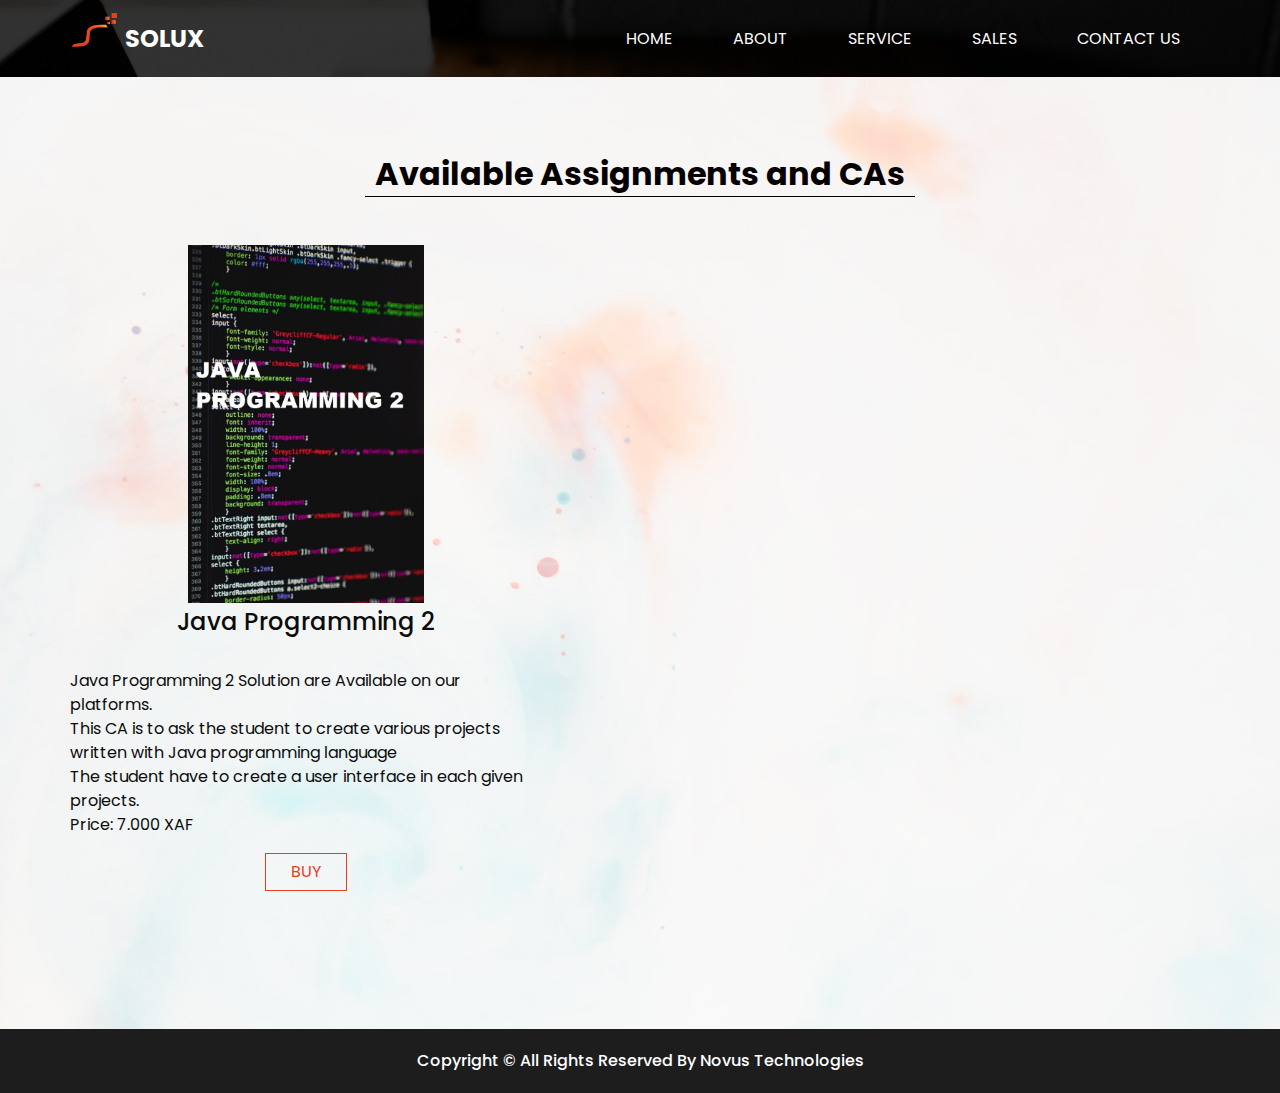
<file: sales.html>
<!DOCTYPE html>
<html>

<head>
  <!-- Basic -->
  <meta charset="utf-8" />
  <meta http-equiv="X-UA-Compatible" content="IE=edge" />
  <!-- Mobile Metas -->
  <meta name="viewport" content="width=device-width, initial-scale=1, shrink-to-fit=no" />
  <!-- Site Metas -->
  <meta name="keywords" content="Assignments and CA" />
  <meta name="description" content="Solution Service Provider" />
  <meta name="author" content="Achidi Malik-Al Faycal" />

  <title>Solux | Solution Website Platform</title>
  

  <!-- slider stylesheet -->
  <link rel="stylesheet" type="text/css"
    href="https://cdnjs.cloudflare.com/ajax/libs/OwlCarousel2/2.1.3/assets/owl.carousel.min.css" />


  <!-- font wesome stylesheet -->
  <link rel="stylesheet" href="https://maxcdn.bootstrapcdn.com/font-awesome/4.3.0/css/font-awesome.min.css">

  <!-- bootstrap core css -->
  <link rel="stylesheet" type="text/css" href="css/bootstrap.css" />

  <!-- fonts style -->
  <link href="https://fonts.googleapis.com/css?family=Poppins:400,600,700&display=swap" rel="stylesheet">
  <!-- Custom styles for this template -->
  <link href="css/style.css" rel="stylesheet" />
  <!-- responsive style -->
  <link href="css/responsive.css" rel="stylesheet" />
    <!-- Website logo -->
    <link rel="icon" href="images/logo.png">
    <!-- Tracking Solux with Matomo -->
<script>
  var _paq = window._paq = window._paq || [];
  /* tracker methods like "setCustomDimension" should be called before "trackPageView" */
  _paq.push(['trackPageView']);
  _paq.push(['enableLinkTracking']);
  (function() {
    var u="https://solux.matomo.cloud/";
    _paq.push(['setTrackerUrl', u+'matomo.php']);
    _paq.push(['setSiteId', '1']);
    var d=document, g=d.createElement('script'), s=d.getElementsByTagName('script')[0];
    g.async=true; g.src='//cdn.matomo.cloud/solux.matomo.cloud/matomo.js'; s.parentNode.insertBefore(g,s);
  })();
</script>
<!-- End Matomo Code -->

</head>
<body class="sub_page">
    <div class="hero_area">
    <!-- header section strats -->
    <header class="header_section">
      <div class="container">
        <nav class="navbar navbar-expand-lg custom_nav-container pt-3">
          <a class="navbar-brand mr-5" href="index.html">
            <img src="images/logo.png" alt="">
            <span>
              Solux
            </span>
          </a>
          <button class="navbar-toggler" type="button" data-toggle="collapse" data-target="#navbarSupportedContent"
            aria-controls="navbarSupportedContent" aria-expanded="false" aria-label="Toggle navigation">
            <span class="navbar-toggler-icon"></span>
          </button>
          <div class="collapse navbar-collapse" id="navbarSupportedContent">
            <div class="d-flex ml-auto flex-column flex-lg-row align-items-center">
              <ul class="navbar-nav  ">
                <li class="nav-item ">
                  <a class="nav-link" href="index.html">Home <span class="sr-only">(current)</span></a>
                </li>
                <li class="nav-item">
                  <a class="nav-link" href="about.html"> About </a>
                </li>
                <li class="nav-item">
                  <a class="nav-link" href="service.html"> Service </a>
                </li>
                <li class="nav-item active">
                    <a class="nav-link" href="sales.html">Sales</span></a>
                  </li>
                <li class="nav-item active">
                  <a class="nav-link" href="contact.html">Contact us</a>
                </li>
              </ul>
              <form class="form-inline">
                <!-- <button class="btn  my-2 my-sm-0 nav_search-btn" type="submit"></button> -->
              </form>
            </div>
          </div>
        </nav>
      </div>
    </header>
    <!-- end header section -->
  </div>
  
  <div class="body_bg layout_padding">
     <!-- sales section -->
     <section class="service_section ">
      <div class="container">
        <div class="heading_container">
          <h2>
            Available Assignments and CAs
          </h2>
        </div>
      </div>
      <div class="container">
        <div class="row">
          <!-- <div class="col-md-6">
            <div class="box align-items-end align-items-md-start text-right text-md-left">
              <div class="img-box">
                <img src="images/Algo2.jpg" alt="" style
                width="50%";
                >
              </div>
              <h4>
                Algorithms and Data Structures 2
              </h4>
              <p>
                <br>
                Algorithms and Data Structures solutions available on our platforms <br>
                This CA request the student to answer 2 questions providing the pseudo codes and the corresponding c++ program in each case <br>
                <br>
                Pricing : 3.000 XAF <br>
                Contact us to save your solution
              </p>
              <a href="https://wa.link/i0zzqr">
                Buy
              </a>
            </div>
          </div> -->
          <!-- <div class="col-md-6">
            <div class="box align-items-end align-items-md-start text-right text-md-left">
              <div class="img-box">
                <img src="images/WEB.jpg" alt="" style
                width="50%";
                >
              </div>
              <h4>
                Web Application Development
              </h4>
              <p>
                <br>
                Web Application Development Solution Available on our platforms. <br>
                This task is to modify the dating website with the DOM technique in other words changing the styling of the html with pure javascript. <br>
                Princing: 2.500 XAF <br>
                Contact us to save your solution
              </p>
              <a href="https://wa.link/b9gfdm">
                Contact Us
              </a>
            </div>
          </div> -->
           <div class="col-md-6">
            <div class="box"  style="display: flex; flex-direction: column; align-items: center; justify-content: center;">
              <div class="img-box"  style="display: flex; flex-direction: column; align-items: center; justify-content: center;">
                <img src="images/Java.jpg" alt="" style
                width="50%";
                >
              </div>
              <h4>
                Java Programming 2
              </h4>
              <p>
                <br>
                Java Programming 2 Solution are Available on our platforms. <br>
                This CA is to ask the student to create various projects written with Java programming language
                <br>The student have to create a user interface in each given projects.
                <br>
                Price: 7.000 XAF <br>
              </p>
              <a href="https://s.htr.cm/rMR7">
                Buy
              </a>
            </div>
          </div> 
        </div>
      </div>
      <br>
    <br>
    </section>
</div>
    <!-- end sales section -->
    <section class="container-fluid footer_section">
      <p>
        Copyright &copy;  <span class="year"></span> All Rights Reserved By
        <a href="https://novus-tech237.github.io/Novus-Main">Novus Technologies</a>
      </p>
    </section>
  <script type="text/javascript" src="js/jquery-3.4.1.min.js"></script>
  <script src="js/whatsapp.js"></script>
  <script type="text/javascript" src="js/bootstrap.js"></script>
</body>
</html>
</file>
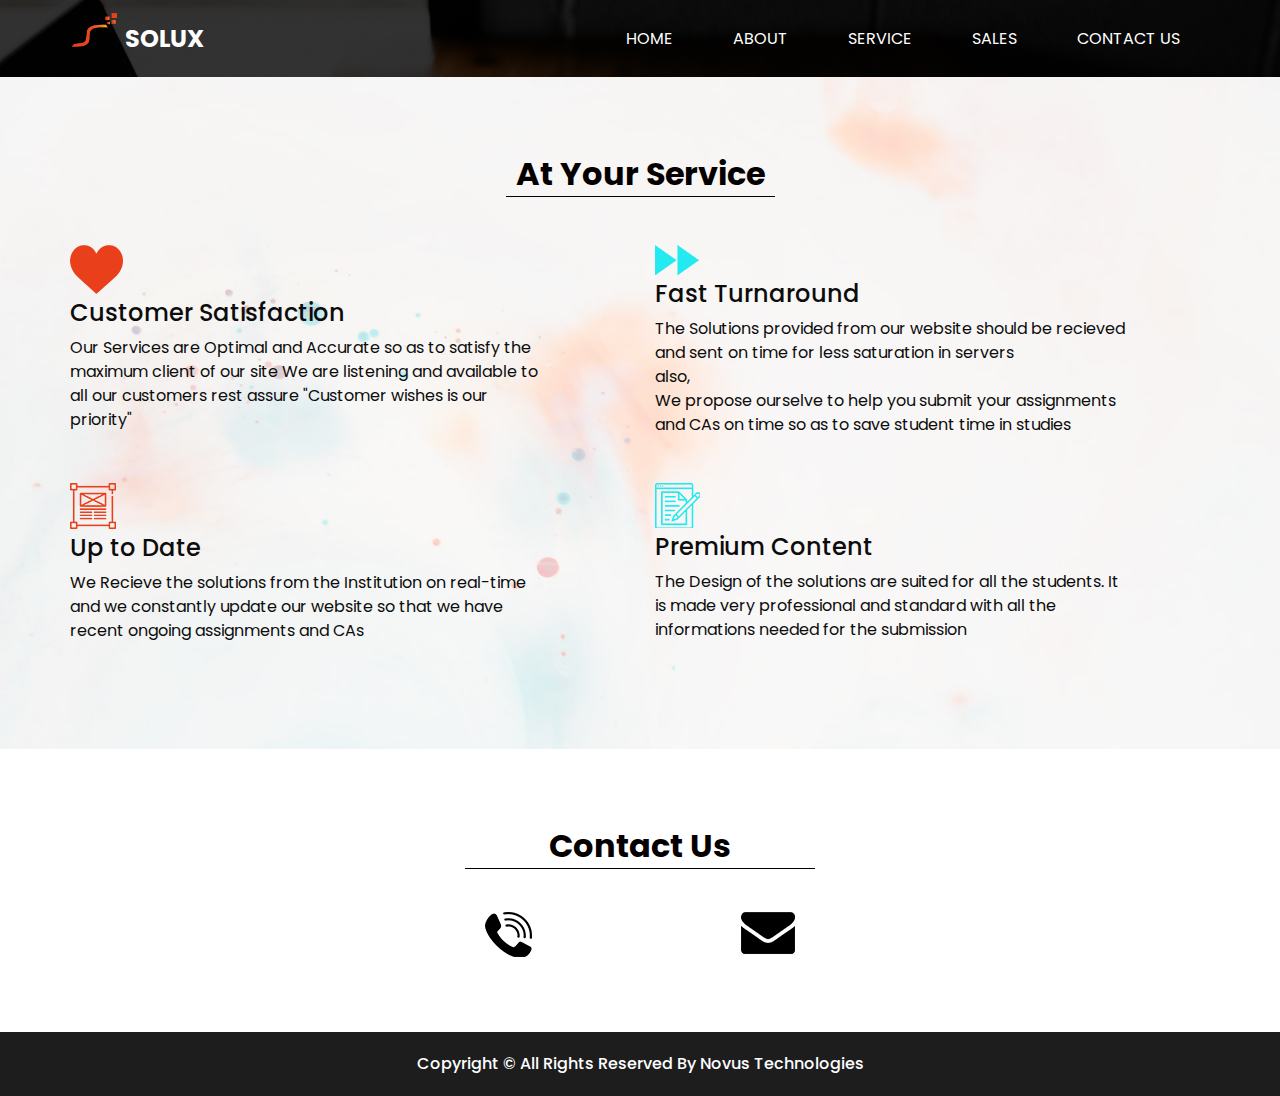
<file: service.html>
<!DOCTYPE html>
<html>

<head>
  <!-- Basic -->
  <meta charset="utf-8" />
  <meta http-equiv="X-UA-Compatible" content="IE=edge" />
  <!-- Mobile Metas -->
  <meta name="viewport" content="width=device-width, initial-scale=1, shrink-to-fit=no" />
  <!-- Site Metas -->
  <meta name="keywords" content="" />
  <meta name="description" content="" />
  <meta name="author" content="" />
  
  <title>Solux | Solution Website Platform</title>

  <!-- slider stylesheet -->
  <link rel="stylesheet" type="text/css"
    href="https://cdnjs.cloudflare.com/ajax/libs/OwlCarousel2/2.1.3/assets/owl.carousel.min.css" />


  <!-- font wesome stylesheet -->
  <link rel="stylesheet" href="https://maxcdn.bootstrapcdn.com/font-awesome/4.3.0/css/font-awesome.min.css">
  <!-- bootstrap core css -->
  <link rel="stylesheet" type="text/css" href="css/bootstrap.css" />

  <!-- fonts style -->
  <link href="https://fonts.googleapis.com/css?family=Poppins:400,600,700&display=swap" rel="stylesheet">
  <!-- Custom styles for this template -->
  <link href="css/style.css" rel="stylesheet" />
  <!-- responsive style -->
  <link href="css/responsive.css" rel="stylesheet" />
    <!-- Website logo -->
    <link rel="icon" href="images/logo.png">
    <!-- Matomo -->
<script>
  var _paq = window._paq = window._paq || [];
  /* tracker methods like "setCustomDimension" should be called before "trackPageView" */
  _paq.push(['trackPageView']);
  _paq.push(['enableLinkTracking']);
  (function() {
    var u="https://solux.matomo.cloud/";
    _paq.push(['setTrackerUrl', u+'matomo.php']);
    _paq.push(['setSiteId', '1']);
    var d=document, g=d.createElement('script'), s=d.getElementsByTagName('script')[0];
    g.async=true; g.src='//cdn.matomo.cloud/solux.matomo.cloud/matomo.js'; s.parentNode.insertBefore(g,s);
  })();
</script>
<!-- End Matomo Code -->

</head>

<body class="sub_page">
  <div class="hero_area">
    <!-- header section strats -->
    <header class="header_section">
      <div class="container">
        <nav class="navbar navbar-expand-lg custom_nav-container pt-3">
          <a class="navbar-brand mr-5" href="index.html">
            <img src="images/logo.png" alt="">
            <span>
              Solux
            </span>
          </a>
          <button class="navbar-toggler" type="button" data-toggle="collapse" data-target="#navbarSupportedContent"
            aria-controls="navbarSupportedContent" aria-expanded="false" aria-label="Toggle navigation">
            <span class="navbar-toggler-icon"></span>
          </button>
          <div class="collapse navbar-collapse" id="navbarSupportedContent">
            <div class="d-flex ml-auto flex-column flex-lg-row align-items-center">
              <ul class="navbar-nav  ">
                <li class="nav-item ">
                  <a class="nav-link" href="index.html">Home <span class="sr-only">(current)</span></a>
                </li>
                <li class="nav-item">
                  <a class="nav-link" href="about.html"> About </a>
                </li>
                <li class="nav-item">
                  <a class="nav-link" href="service.html"> Service </a>
                </li>
                <li class="nav-item active">
                    <a class="nav-link" href="sales.html">Sales</span></a>
                  </li>
                <li class="nav-item active">
                  <a class="nav-link" href="contact.html">Contact us</a>
                </li>
              </ul>
              <form class="form-inline">
                <!-- <button class="btn  my-2 my-sm-0 nav_search-btn" type="submit"></button> -->
              </form>
            </div>
          </div>
        </nav>
      </div>
    </header>
    <!-- end header section -->
  </div>

  <div class="body_bg layout_padding">

    <!-- service section -->

    <section class="service_section ">
      <div class="container">
        <div class="heading_container">
          <h2>
            At Your Service
          </h2>
        </div>
      </div>
      <div class="container">
        <div class="row">
          <div class="col-md-6">
            <div class="box">
              <div class="img-box">
                <img src="images/s-1.png" alt="">
              </div>
              <h4>
                Customer Satisfaction
              </h4>
              <p>
                Our Services are Optimal and Accurate so as to satisfy the maximum client of our site
                We are listening and available to all our customers 
                rest assure "Customer wishes is our priority"
              </p>
              
            </div>
          </div>
          <div class="col-md-6">
            <div class="box align-items-end align-items-md-start text-right text-md-left">
              <div class="img-box">
                <img src="images/s-2.png" alt="">
              </div>
              <h4>
                Fast Turnaround
              </h4>
              <p>
                The Solutions provided from our website should be recieved and sent on time for less saturation in servers
                <br>also,<br>
                We propose ourselve to help you submit your assignments and CAs on time so as to save student time in studies
              </p>
             
            </div>
          </div>
        </div>
        <div class="row">
          <div class="col-md-6">
            <div class="box">
              <div class="img-box">
                <img src="images/s-3.png" alt="">
              </div>
              <h4>
                Up to Date
              </h4>
              <p>
                We Recieve the solutions from the Institution on real-time and we constantly update our website
                so that we have recent ongoing assignments and CAs
              </p>
             
            </div>
          </div>
          <div class="col-md-6">
            <div class="box align-items-end align-items-md-start text-right text-md-left">
              <div class="img-box">
                <img src="images/s-4.png" alt="">
              </div>
              <h4>
                Premium Content
              </h4>
              <p>
                The Design of the solutions are suited for all the students. It is made very professional and standard with all the informations
                needed for the submission
              </p>
              
            </div>
          </div>
        </div>
      </div>
    </section>

    <!-- end service section -->

  </div>
  <!-- info section -->

  <section class="info_section layout_padding">
    <div class="footer_contact">
      <div class="heading_container">
        <h2>
          Contact Us
        </h2>
      </div>
      <div class="box">
        <a href="" class="img-box">
          <img src="images/call.png" alt="" class="img-1">
          <img src="images/call-o.png" alt="" class="img-2">
        </a>
        <a href="" class="img-box">
          <img src="images/envelope.png" alt="" class="img-1">
          <img src="images/envelope-o.png" alt="" class="img-2">
        </a>
      </div>
    </div>


  </section>


  <!-- end info section -->

  <!-- footer section -->
 <section class="container-fluid footer_section">
    <p>
      Copyright &copy;  <span class="year"></span> All Rights Reserved By
      <a href="">Novus Technologies</a>
    </p>
  </section>
  <!-- footer section -->

  <script type="text/javascript" src="js/jquery-3.4.1.min.js"></script>
  <script type="text/javascript" src="js/bootstrap.js"></script>
  <script src="js/whatsapp.js"></script>
</body>

</html>
</file>
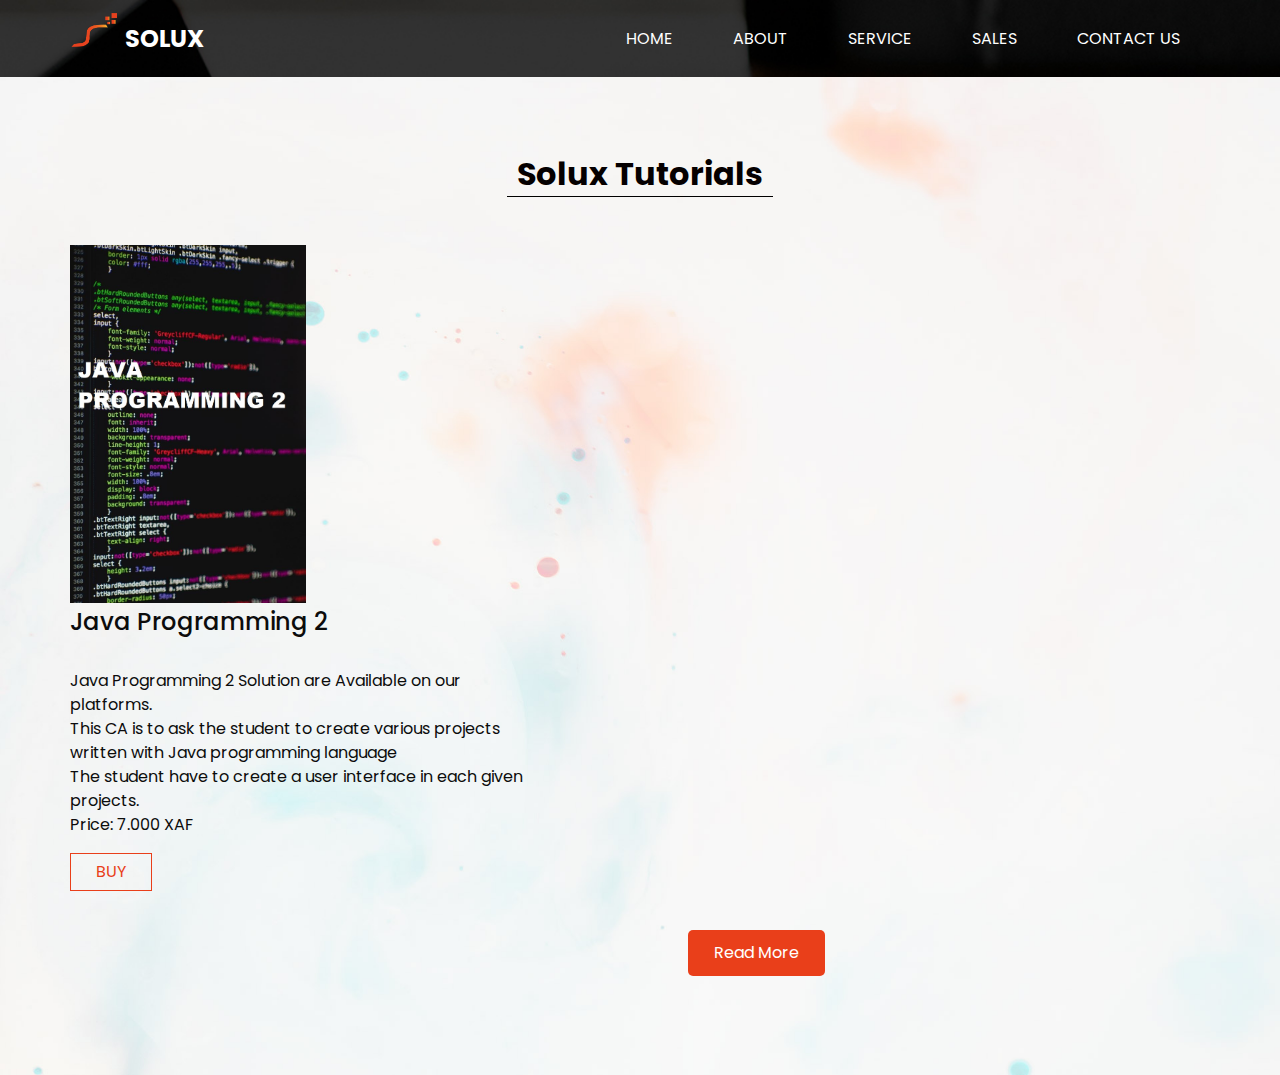
<file: test.html>
<!DOCTYPE html>
<html lang="en">
    <head>
        <!-- Basic -->
        <meta charset="utf-8" />
        <meta http-equiv="X-UA-Compatible" content="IE=edge" />
        <!-- Mobile Metas -->
        <meta name="viewport" content="width=device-width, initial-scale=1, shrink-to-fit=no" />
        <!-- Site Metas -->
        <meta name="keywords" content="" />
        <meta name="description" content="" />
        <meta name="author" content="" />
        
        <title>Solux | Solution Website Platform</title>
      
        <!-- slider stylesheet -->
        <link rel="stylesheet" type="text/css"
          href="https://cdnjs.cloudflare.com/ajax/libs/OwlCarousel2/2.1.3/assets/owl.carousel.min.css" />
      
      
        <!-- font wesome stylesheet -->
        <link rel="stylesheet" href="https://maxcdn.bootstrapcdn.com/font-awesome/4.3.0/css/font-awesome.min.css">
        <!-- bootstrap core css -->
        <link rel="stylesheet" type="text/css" href="css/bootstrap.css" />
      
        <!-- fonts style -->
        <link href="https://fonts.googleapis.com/css?family=Poppins:400,600,700&display=swap" rel="stylesheet">
        <!-- Custom styles for this template -->
        <link href="css/style.css" rel="stylesheet" />
        <!-- responsive style -->
        <link href="css/responsive.css" rel="stylesheet" />
          <!-- Website logo -->
          <link rel="icon" href="images/logo.png">
          <!-- Matomo -->
      <script>
        var _paq = window._paq = window._paq || [];
        /* tracker methods like "setCustomDimension" should be called before "trackPageView" */
        _paq.push(['trackPageView']);
        _paq.push(['enableLinkTracking']);
        (function() {
          var u="https://solux.matomo.cloud/";
          _paq.push(['setTrackerUrl', u+'matomo.php']);
          _paq.push(['setSiteId', '1']);
          var d=document, g=d.createElement('script'), s=d.getElementsByTagName('script')[0];
          g.async=true; g.src='//cdn.matomo.cloud/solux.matomo.cloud/matomo.js'; s.parentNode.insertBefore(g,s);
        })();
      </script>
      <!-- End Matomo Code -->
      
      </head>
<body class="sub_page">
  <div class="hero_area">
    <!-- header section strats -->
    <header class="header_section">
      <div class="container">
        <nav class="navbar navbar-expand-lg custom_nav-container pt-3">
          <a class="navbar-brand mr-5" href="index.html">
            <img src="images/logo.png" alt="">
            <span>
              Solux
            </span>
          </a>
          <button class="navbar-toggler" type="button" data-toggle="collapse" data-target="#navbarSupportedContent"
            aria-controls="navbarSupportedContent" aria-expanded="false" aria-label="Toggle navigation">
            <span class="navbar-toggler-icon"></span>
          </button>
          <div class="collapse navbar-collapse" id="navbarSupportedContent">
            <div class="d-flex ml-auto flex-column flex-lg-row align-items-center">
              <ul class="navbar-nav  ">
                <li class="nav-item ">
                  <a class="nav-link" href="index.html">Home <span class="sr-only">(current)</span></a>
                </li>
                <li class="nav-item">
                  <a class="nav-link" href="about.html"> About </a>
                </li>
                <li class="nav-item">
                  <a class="nav-link" href="service.html"> Service </a>
                </li>
                <li class="nav-item active">
                    <a class="nav-link" href="sales.html">Sales</span></a>
                  </li>
                <li class="nav-item active">
                  <a class="nav-link" href="contact.html">Contact us</a>
                </li>
              </ul>
              <form class="form-inline">
                <!-- <button class="btn  my-2 my-sm-0 nav_search-btn" type="submit"></button> -->
              </form>
            </div>
          </div>
        </nav>
      </div>
    </header>
    <!-- end header section -->

    <div class="body_bg layout_padding">
        <section class="service_section ">
            <div class="container">
              <div class="heading_container">
                <h2>
                  Solux Tutorials
                </h2>
              </div>
            </div>
            <div class="container">
              <div class="row">
                <!-- <div class="col-md-6">
                  <div class="box align-items-end align-items-md-start text-right text-md-left">
                    <div class="img-box">
                      <img src="images/Algo2.jpg" alt="" style
                      width="50%";
                      >
                    </div>
                    <h4>
                      Algorithms and Data Structures 2
                    </h4>
                    <p>
                      <br>
                      Algorithms and Data Structures solutions available on our platforms <br>
                      This CA request the student to answer 2 questions providing the pseudo codes and the corresponding c++ program in each case <br>
                      <br>
                      Pricing : 3.000 XAF <br>
                      Contact us to save your solution
                    </p>
                    <a href="https://wa.link/i0zzqr">
                      Buy
                    </a>
                  </div>
                </div> -->
                <!-- <div class="col-md-6">
                  <div class="box align-items-end align-items-md-start text-right text-md-left">
                    <div class="img-box">
                      <img src="images/WEB.jpg" alt="" style
                      width="50%";
                      >
                    </div>
                    <h4>
                      Web Application Development
                    </h4>
                    <p>
                      <br>
                      Web Application Development Solution Available on our platforms. <br>
                      This task is to modify the dating website with the DOM technique in other words changing the styling of the html with pure javascript. <br>
                      Princing: 2.500 XAF <br>
                      Contact us to save your solution
                    </p>
                    <a href="https://wa.link/b9gfdm">
                      Contact Us
                    </a>
                  </div>
                </div> -->
                 <div class="col-md-6">
                  <div class="box align-items-end align-items-md-start text-right text-md-left">
                    <div class="img-box">
                      <img src="images/Java.jpg" alt="" style
                      width="50%";
                      >
                    </div>
                    <h4>
                      Java Programming 2
                    </h4>
                    <p>
                      <br>
                      Java Programming 2 Solution are Available on our platforms. <br>
                      This CA is to ask the student to create various projects written with Java programming language
                      <br>The student have to create a user interface in each given projects.
                      <br>
                      Price: 7.000 XAF <br>
                    </p>
                    <a href="https://s.htr.cm/rMR7">
                      Buy
                    </a>
                  </div>
                </div> 
              </div>
            </div>
            <br>
            <div class="btn-box">
              <a href="sales.html">Read More</a>
          </div>
          <br>
          </section>
    </div>
  </div>
  <script type="text/javascript" src="js/jquery-3.4.1.min.js"></script>
  <script src="js/whatsapp.js"></script>
  <script type="text/javascript" src="js/bootstrap.js"></script>
</html>
</file>
<file: css/style.css>
:root{
  --body-color:  #ffffff;
  --primary-color: #e93f1a;
  --text-color: #0c0c0c;  
  --header-color: #050000;
  --white-color: var(--body-color);
  --grey-color: #3a3b3c;
  --cream-color:#e8e8e8;
  --contact_bg-color:#1c1b2d;
  --black-color: #000;
  --footer-color: #1d1d1d;
}
body {
  font-family: 'Poppins', sans-serif;
  color: var(--text-color);
  background-color: var(--body-color);
}

/* Syling new html tags*/
.old_pricing{
  text-decoration: underline;
}

.layout_padding {
  padding: 75px 0;
}

.layout_padding2 {
  padding: 45px 0;
}

.layout_padding2-top {
  padding-top: 45px;
}

.layout_padding2-bottom {
  padding-bottom: 45px;
}

.layout_padding-top {
  padding-top: 75px;
}

.layout_padding-bottom {
  padding-bottom: 75px;
}

.heading_container {
  display: -webkit-box;
  display: -ms-flexbox;
  display: flex;
}

.heading_container h2 {
  font-weight: bold;
  color: var(--header-color);
  padding: 3px 10px;
  border-bottom: 1px solid #000000;
  text-align: center;
}

/*header section*/
.hero_area {
  height: 100vh;
  background-image: url(../images/hero-bg.jpg);
  background-size: cover;
}

.sub_page .hero_area {
  height: auto;
}

.header_section .container-fluid {
  padding-right: 25px;
  padding-left: 25px;
}

.header_section .nav_container {
  margin: 0 auto;
}

.custom_nav-container.navbar-expand-lg .navbar-nav .nav-item .nav-link {
  padding: 10px 30px;
  color: var(--white-color);
  text-align: center;
  text-transform: uppercase;
  transition: all 0.3s ease;
}
.custom_nav-container.navbar-expand-lg .navbar-nav .nav-item .nav-link:hover,
.custom_nav-container.navbar-expand-lg .navbar-nav .nav-item .nav-link:focus {
  padding: 10px 30px;
  color : var(--grey-color);
  text-align: center;
  text-transform: uppercase;
}


a,
a:hover,
a:focus {
  text-decoration: none;
}

a:hover,
a:focus {
  color: initial;
}

.btn,
.btn:focus {
  outline: none !important;
  -webkit-box-shadow: none;
          box-shadow: none;
}

.custom_nav-container .nav_search-btn {
  background-image: url(../images/search-icon.png);
  background-size: 22px;
  background-repeat: no-repeat;
  background-position-y: 7px;
  width: 35px;
  height: 35px;
  padding: 0;
  border: none;
}

.navbar-brand {
  display: -webkit-box;
  display: -ms-flexbox;
  display: flex;
  -webkit-box-align: center;
      -ms-flex-align: center;
          align-items: center;
}

.navbar-brand img {
  width: 50px;
  margin-right: 5px;
  margin-top: -1rem;
}

.navbar-brand span {
  font-size: 24px;
  font-weight: 700;
  color: var(--body-color);
  text-transform: uppercase;
}

.custom_nav-container {
  z-index: 99999;
  padding: 15px 0;
}

.custom_nav-container .navbar-toggler {
  outline: none;
}

.custom_nav-container .navbar-toggler .navbar-toggler-icon {
  background-image: url(../images/menu.png);
  background-size: 55px;
}

/*end header section*/
/* slider section */
.slider_section {
  height: calc(100% - 80px);
  display: -webkit-box;
  display: -ms-flexbox;
  display: flex;
  -webkit-box-align: center;
      -ms-flex-align: center;
          align-items: center;
}

.slider_section .detail-box {
  color: #ffffff;
}

.slider_section .detail-box h1 {
  text-transform: uppercase;
}

.slider_section .detail-box h1 span {
  color: var(--primary-color);
}

.slider_section .detail-box p {
  margin-top: 15px;
}

.slider_section .detail-box .btn-box {
  margin-top: 45px;
}

.slider_section .detail-box .btn-box a {
  display: inline-block;
  padding: 10px 45px;
  background-color: var(--primary-color);
  color: var(--body-color);
  -webkit-transition: all 0.3s;
  transition: all 0.3s;
  border: 1px solid transparent;
  border-radius: 5px;
}

.slider_section .detail-box .btn-box a:hover {
  background-color: transparent;
  border-color: var(--primary-color);
  color: var(--primary-color);
}

.slider_section #carouselExampleIndicators {
  width: 100%;
}

.slider_section .carousel-indicators {
  -webkit-box-orient: vertical;
  -webkit-box-direction: normal;
      -ms-flex-direction: column;
          flex-direction: column;
  color: var(--body-color);
  -webkit-box-pack: justify;
      -ms-flex-pack: justify;
          justify-content: space-between;
  left: initial;
  width: 25px;
  height: 200%;
  margin: 0;
  bottom: 50%;
  right: 45px;
  -webkit-transform: translateY(50%);
          transform: translateY(50%);
}

.slider_section .carousel-indicators::before {
  content: "";
  position: absolute;
  top: 50%;
  left: 50%;
  width: 1px;
  height: 55%;
  background-color: var(--body-color);
  -webkit-transform: translate(-50%, -50%);
          transform: translate(-50%, -50%);
}

.slider_section .carousel-indicators span {
  margin: 0 2px;
}

.slider_section .carousel-indicators li {
  text-indent: unset;
  margin: 0;
  border: none;
  opacity: 1;
  background-color: transparent;
  width: auto;
  height: auto;
}

.slider_section .carousel-indicators li.active {
  color: var(--primary-color);
}

.slider_section .custom_carousel-control {
  position: absolute;
  top: 50%;
  left: 25px;
  width: 105px;
  -webkit-transform: translateY(-50%);
          transform: translateY(-50%);
}

.slider_section .custom_carousel-control .carousel-control-prev,
.slider_section .custom_carousel-control .carousel-control-next {
  margin: 10px 0;
  position: relative;
  width: 45px;
  height: 45px;
  border: none;
  opacity: 1;
  background-repeat: no-repeat;
  background-size: 8px;
  background-position: center;
  background-color: var(--cream-color);
  border-radius: 100%;
}

.slider_section .custom_carousel-control .carousel-control-prev:hover,
.slider_section .custom_carousel-control .carousel-control-next:hover {
  background-color: var(--primary-color);
}

.slider_section .custom_carousel-control .carousel-control-prev {
  background-image: url(../images/prev.png);
}

.slider_section .custom_carousel-control .carousel-control-prev:hover {
  background-image: url(../images/prev-white.png);
}

.slider_section .custom_carousel-control .carousel-control-next {
  background-image: url(../images/next.png);
}

.slider_section .custom_carousel-control .carousel-control-next:hover {
  background-image: url(../images/next-white.png);
}

/* end slider section */
.about_section .img-box img {
  width: 100%;
}

.about_section .detail-box a,
.about_section .detail-box2 a {
  display: inline-block;
  padding: 8px 35px;
  background-color: var(--primary-color);
  color: var(--body-color);
  -webkit-transition: all 0.3s;
  transition: all 0.3s;
  border: 1px solid transparent;
  border-radius: 5px;
  margin-top: 25px;
  
}
.video-box{
  position: relative;
  height: 0;
  padding-bottom: 56.25%;
}
.video-box iframe{
  position: absolute;
  top: 2em;
  width: 100%;
  height: 100%;
  border: none;
  border-radius: 5px;
}
.about_section .detail-box a:hover{
  background-color: transparent;
  border-color: var(--primary-color);
  color: var(--primary-color);
}
.about_section .detail-box2 a:hover{
  background-color: transparent;
  border-color: var(--primary-color);
  color: var(--primary-color);
}
/* .about_section .detail-box{
  max-width: 35rem;
} */
.about_section .detail-box2{
  max-width: 35rem;
}
.about_section .heading_container {
  -webkit-box-pack: center;
  -ms-flex-pack: center;
      justify-content: center;
margin-bottom: 25px;
}



.body_bg {
  background-image: url(../images/body_bg.jpg);
  background-size: cover;
}

.service_section .heading_container {
  -webkit-box-pack: center;
      -ms-flex-pack: center;
          justify-content: center;
  margin-bottom: 25px;
}

.service_section .box {
  display: -webkit-box;
  display: -ms-flexbox;
  display: flex;
  -webkit-box-orient: vertical;
  -webkit-box-direction: normal;
      -ms-flex-direction: column;
          flex-direction: column;
  -webkit-box-align: start;
      -ms-flex-align: start;
          align-items: flex-start;
  margin: 15px 0;
  width: 85%;
}

.service_section .box h4 {
  margin-top: 5px;
}

.service_section .box a {
  padding: 6px 25px;
  border: 1px solid var(--primary-color);
  color: var(--primary-color);
  text-transform: uppercase;
}

.quote_section .box {
  display: -webkit-box;
  display: -ms-flexbox;
  display: flex;
  -webkit-box-pack: justify;
      -ms-flex-pack: justify;
          justify-content: space-between;
  -webkit-box-align: center;
      -ms-flex-align: center;
          align-items: center;
}

.quote_section .box .btn-box a {
  display: inline-block;
  padding: 10px 55px;
  background-color: var(--primary-color);
  color: var(--body-color);
  -webkit-transition: all 0.3s;
  transition: all 0.3s;
  border: 1px solid transparent;
  border-radius: 5px;
}

.quote_section .box .btn-box a:hover {
  background-color: transparent;
  border-color: var(--primary-color);
  color: var(--primary-color);
}

.service_section .btn-box a{
  display: inline-block;
  padding: 10px 25px;
  background-color: var(--primary-color);
  color: var(--body-color);
  -webkit-transition: all 0.3s;
  transition: all 0.3s;
  border: 1px solid transparent;
  border-radius: 5px;
}

.service_section .btn-box{
  margin-left: 43rem;
}

.service_section .btn-box a:hover {
  background-color: transparent;
  border-color: var(--primary-color);
  color: var(--primary-color);
}

.contact_section .contact_bg {
  background-color: var(--body-color);
}

.contact_section .heading_container {
  -webkit-box-pack: center;
      -ms-flex-pack: center;
          justify-content: center;
  margin-bottom: 45px;
}

.contact_section .contact_form {
  padding-left: 25px;
  padding-right: 25px;
}

.contact_section .contact_form .top_input {
  display: -webkit-box;
  display: -ms-flexbox;
  display: flex;
  -webkit-box-pack: justify;
      -ms-flex-pack: justify;
          justify-content: space-between;
}

.contact_section .contact_form .top_input input {
  width: 48%;
}

.contact_section .contact_form input {
  width: 100%;
  margin: 15px 0;
  height: 50px;
  padding-left: 15px;
  border: none;
  outline: none;
  background-color: var(--contact_bg-color);
  color: var(--body-color);
}

.contact_section .contact_form input.message_input {
  padding: 25px 0 90px 15px;
}

.contact_section .contact_form input::-webkit-input-placeholder {
  color: rgba(255, 255, 255, 0.8);
}

.contact_section .contact_form input:-ms-input-placeholder {
  color: rgba(255, 255, 255, 0.8);
}

.contact_section .contact_form input::-ms-input-placeholder {
  color: rgba(255, 255, 255, 0.8);
}

.contact_section .contact_form input::placeholder {
  color: rgba(255, 255, 255, 0.8);
}

.contact_section .contact_form button {
  display: inline-block;
  padding: 8px 35px;
  background-color: var(--primary-color);
  color: var(--body-color);
  -webkit-transition: all 0.3s;
  transition: all 0.3s;
  border: 1px solid transparent;
  border-radius: 5px;
  margin-top: 15px;
  margin-bottom: 45px;
}

.contact_section .contact_form button:hover {
  background-color: transparent;
  border-color: var(--primary-color);
  color: var(--primary-color);
}

.contact_section .img-box img {
  width: 100%;
}

/* client_section */
.client_section {
  font-family: "Roboto", sans-serif;
}

.client_section .img-box {
  min-width: 175px;
  max-width: 175px;
}

.client_section .img-box img {
  width: 100%;
  border-radius: 50px;
}

.client_section .client_container {
  width: 70%;
  margin: auto;
}

.client_section .client-id {
  display: -webkit-box;
  display: -ms-flexbox;
  display: flex;
  -webkit-box-align: center;
      -ms-flex-align: center;
          align-items: center;
}

.client_section .client_name {
  display: -webkit-box;
  display: -ms-flexbox;
  display: flex;
  text-align: right;
  padding-left: 20px;
}

.client_section .client_name h3 {
  font-weight: 300;
  text-transform: uppercase;
}

.client_section .client_name p {
  color: var(--primary-color);
}

.client_section .client_detail {
  padding: 25px 45px;
  background-color: var(--primary-color);
}

.client_section .client_text p,
.client_section .client_text blockquote {
  margin: 0;
  position: relative;
  color: var(--cream-color);
}

.client_section .client_text blockquote::before,
.client_section .client_text blockquote::after {
  position: absolute;
  font-family: "FontAwesome";
  font-size: 20px;
}

.client_section .client_text blockquote::before {
  content: "\f10d";
  top: -6px;
  left: -30px;
}

.client_section .client_text blockquote::after {
  content: "\f10e";
  bottom: -10px;
  right: 5px;
}

.client_section .carousel-indicators {
  bottom: -75px;
  -webkit-box-pack: center;
      -ms-flex-pack: center;
          justify-content: center;
}

.client_section .carousel-indicators li {
  width: 15px;
  height: 15px;
  -webkit-box-sizing: unset;
          box-sizing: unset;
  background-color: var(--primary-color);
  opacity: 1;
  border-radius: 100%;
}

.client_section .carousel-indicators li.active {
  background-color: var(--black-color);
}

/* end client_section */
.info_section {
  display: -webkit-box;
  display: -ms-flexbox;
  display: flex;
  -webkit-box-pack: center;
      -ms-flex-pack: center;
          justify-content: center;
}

.info_section .footer_contact {
  width: 350px;
}

.info_section .footer_contact .heading_container h2 {
  width: 100%;
  text-align: center;
}

.info_section .footer_contact .box {
  display: -webkit-box;
  display: -ms-flexbox;
  display: flex;
  -webkit-box-pack: justify;
      -ms-flex-pack: justify;
          justify-content: space-between;
  padding: 35px 20px 0 20px;
}

.info_section .footer_contact .box .img-box .img-2 {
  display: none;
}

.info_section .footer_contact .box .img-box:hover .img-1 {
  display: none;
}

.info_section .footer_contact .box .img-box:hover .img-2 {
  display: inline;
}

/* footer section*/
.footer_section {
  font-weight: 500;
  -webkit-box-pack: center;
      -ms-flex-pack: center;
          justify-content: center;
  padding: 20px;
  background-color: var(--footer-color);
}

.footer_section p {
  color: var(--body-color);
  margin: 0;
  text-align: center;
}

.footer_section a {
  color: var(--body-color);
}

/* end footer section*/
</file>
<file: css/responsive.css>
@media (max-width: 1120px) {}
@media (max-width: 820px) {
    .service_section .btn-box{
        margin-left: 22rem;
    }
}
@media (max-width: 992px) {
    .hero_area {
        height: auto;
    }

    .slider_section {
        padding-top: 45px;
        padding-bottom: 75px;
    }

    .custom_nav-container .nav_search-btn {
        background-position: center;
    }

    .slider_section {
        background-size: cover;
        background-position: left;
    }

    .slider_section .carousel-indicators {

        height: 100%;
        -webkit-box-direction: b ;
    }
}

@media (max-width: 768px) {

    
    .slider_section .detail-box {
        text-align: center;
    }

    .slider_section .carousel-indicators {
        display: none;
    }

    .slider_section .custom_carousel-control {

        display: none;
    }

    .about_section .img-box {
        margin-top: 35px;
    }

    .service_section .box {
        width: 100%;
    }

    .service_section .btn-box{
        margin-left: 20rem;
    }

    .quote_section .box {

        flex-direction: column;
        text-align: center;

    }

    .client_section .box {
        width: 100%;
    }

    .client_section .client_container {
        width: 100%;
    }
}

@media (max-width: 576px) {}

@media (max-width: 480px) {
    .detail-box2{
        margin-top: 2rem;
    }
    .info_section .footer_contact {
        width: 315px;
    }
    .service_section .btn-box{
        margin-left: 9.2rem;
    }
}

@media (max-width: 400px) {
    .service_section .btn-box{
        margin-left: 8rem;
    }
}

@media (max-width: 360px) {
    .detail-box2{
        margin-top: 2rem;
    }
    .video-box{
        position: relative;
    }
    iframe{
        width: 360px;
        height: 500px;
        margin-bottom: 22rem;
    }
    .service_section .btn-box{
        margin-left: 7rem;
    }
}

@media (min-width: 1200px) {
    .container {
        max-width: 1170px;
    }

}
</file>
<file: css/login.css>
/* -----== User Login Styles ==----- */
h5{
    text-align: center;
}
.signup-login_form{

    display: flex;
    align-items: center;
    justify-content: center;
    height:100vh;
    overflow: hidden;
}
.wrapper{
    position: relative;
    max-width: 29rem;
    width: 100%;
    border-radius: 1rem;
    padding: 1.3rem 2rem 7.5rem;
    box-shadow: -3px -3px 9px #aaa9a9a2,
    3px 3px 7px rgba(147, 149, 151, 0.671);
    margin: 1rem 1rem 1rem 1rem;
    overflow: hidden;
    background-color: rgba(255,255,255,0.13);
     backdrop-filter: blur(10px);
}
.wrapper.active .form.login header{
    opacity: 1;
}
.wrapper.active .form.signup header{
    opacity: 0.6;
}
.wrapper.active .form.login{
    bottom: -15%;
    box-shadow: 0 -0.3rem 0.6rem rgba(0, 0, 0, 0.1);
    
    border-radius: 35%;
}
.auth{
    display: flex;
    align-items: center;
    justify-content: center;
    padding: 0 35px;
}
.auth i{
    font-size: 25px;
    gap: 1em;
    /* margin-bottom: 9px; */
    color: #AAA;
}
.auth a{
    color: #000;
}
.auth a:hover,
.auth:hover{
    color:#e93f1a;
    text-decoration: none;
}
.form.login{
    position: absolute;
    left: 46%;
    margin: 1rem 1rem 1rem 1rem;
    bottom: -86%;
    transform: translateX(-50%);
    width: calc(100% + 220px);
    height: 100%;
    padding: 20px 140px;
    border-radius: 50%;
    background: #fff;
    backdrop-filter: opacity(1);
    transition:all 0.7s ease;
}
.form header{
    font-size: 30px;
    text-align: center;
    /* color: var(--white-color); */
    font-weight: 600;
    cursor: pointer;
}
.form.login header{
    font-size: 30px;
    text-align: center;
    /* color: var(--dark-text); */
    font-weight: 600;
    opacity: 0.6;
    left: 46%;
}
.wrapper form{
    display: flex;
    flex-direction: column;
    gap: 1.2rem;
    margin-top: 40px;
}

form input{
    height: 60px;
    outline: none;
    border: 1px solid #aaa;
    padding: 0 1rem;
    font-size: 1rem;
    font-weight: 400;
    background: rgba(105, 105, 105, 0);
    color: #FFF;
    border-radius: 0.5rem;
}
.form.login input{
    border: 1px solid #aaa;
    color: #000;
}
.form.login input:focus{
    box-shadow: 0 1px #ddd;
}
form .checkbox{
    display: flex;
    align-items: center;
    gap: 0.6rem;
}
.checkbox input[type="checkbox"]{
    height: 16px;
    width: 16px;
    accent-color:#AAA;
    /* background-color:var(--wrapper-color); */
    margin-top: 1px;
}
form .checkbox label{
    cursor: pointer;
    margin-top: 1px;
    color: #FFF;
    transition: all 0.5s ease;
    /* color: var(--white-color); */
}
form .checkbox label:hover{
    color:#e93f1a;
}
form a{
    /* color: var(--dark-text); */
    text-decoration: none;
    color:#aaa;
}
form a:hover{
    /* color:var(--wrapper-color); */
    text-decoration: underline;
}
form input[type="submit"]{
    padding: none;
    margin-top: 1rem;
    font-size: 1rem;
    font-weight: 500;
    cursor: pointer;
}
.button_submit,
.button_login,
.button_login2{
    color: white;
    background-color: #e93f1a;
    border: none;
}

.button_submit:hover{
    background-color: transparent;
    border: 1px solid #e93f1a;
    color: #e93f1a;
}
.form.login [type="submit"]{
    /* background: var(--wrapper-color); */
    color: #FFF;
    border: none;
}
</file>
